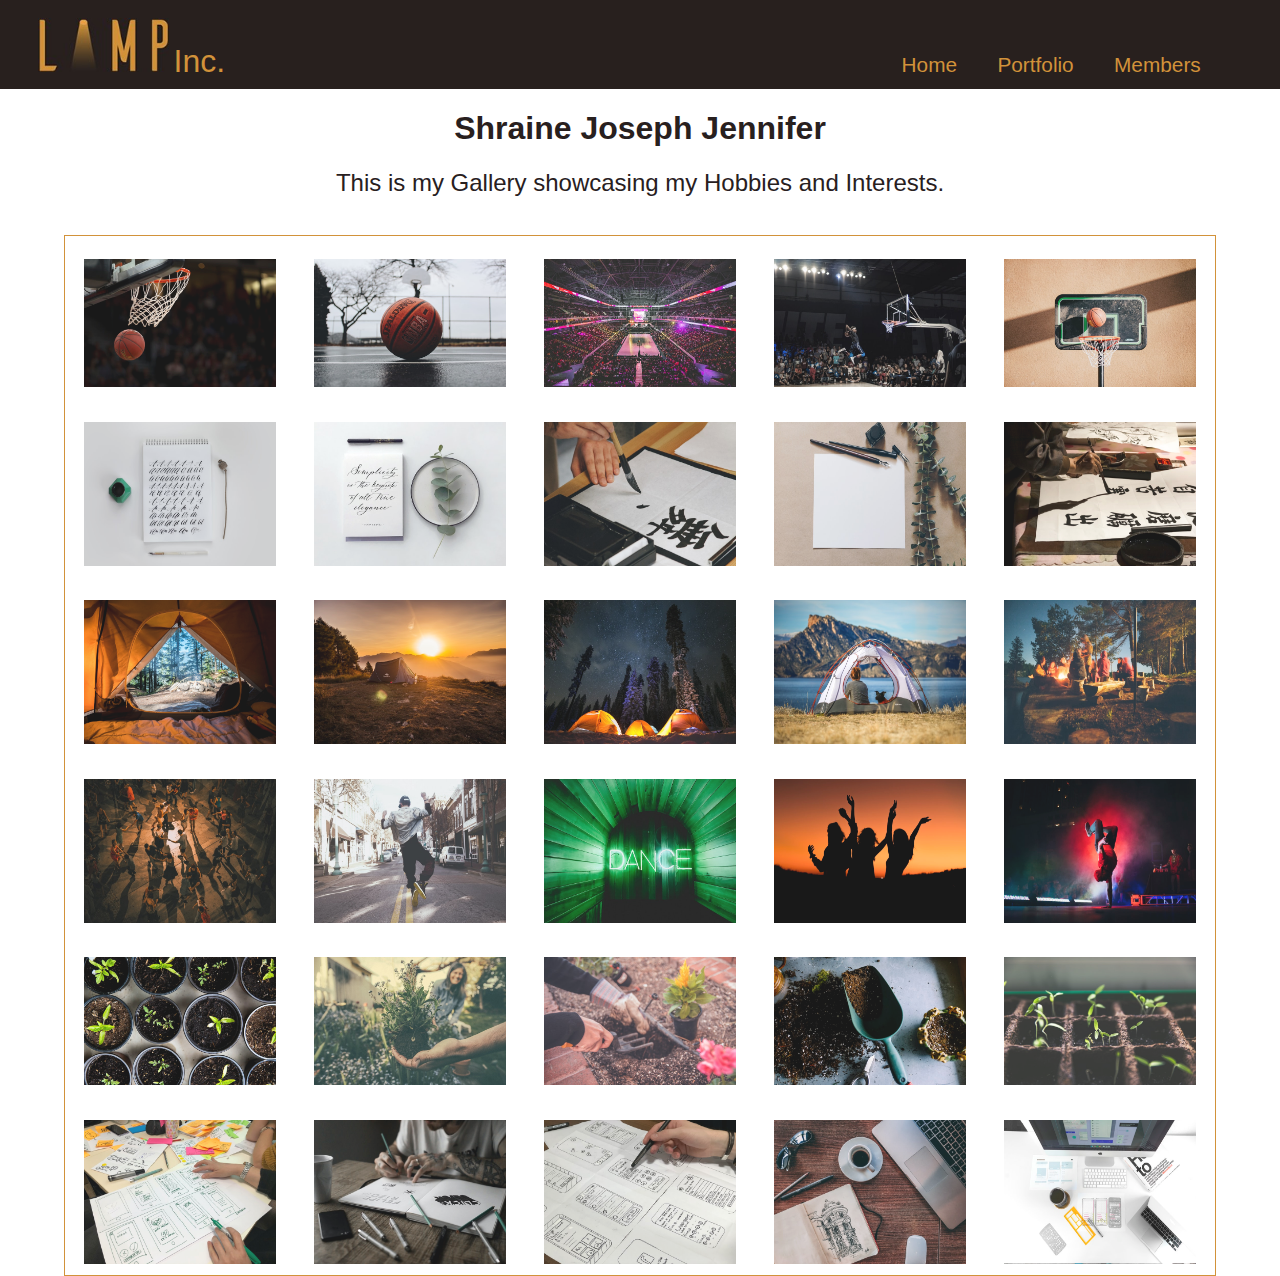
<file: jennygallery.html>
<html>
    <head>
        <title>Lamp Inc. Member's Gallery Page</title>
        <link rel="stylesheet" type="text/css" href="gallery_style.css">
        <script src="gallery_script.js"></script>
        <meta charset="UTF-8">
        <meta name="description" content="Lamp Inc.">
        <meta name="keywords" content="HTML,CSS,JavaScript">
        <meta name="author" content="Shraine Joseph Jennifer">
        <meta name="viewport" content="width=device-width, initial-scale=1.0">
    </head>

    <body>

        <!--Header Section-->
        <header class="header">

            <div class="logo-navbar">
                <!--Logo Comes here-->
                <br>
                <span class="logo-image-span">
                    <a href="index.html"><img class="logo-image" src="Images/Members/Logo2.jpg"></a>
                </span>
                <text><font size = "6" style="color: #d2923a;">Inc.</font></text>

                <span class = "nav-bar">      
                    <span class="navigation"><a href="index.html" class="navbar-home">Home</a></span>
                    <span class="navigation"><a href="jennyportfolio.html" class="navbar-services">Portfolio</a></span>
                    <span class="navigation"><a href="members.html" class="navbar-members">Members</a></span>
                </span>
            </div>
            
        </header>
        <h1 align="center" style="color:#28201e;">Shraine Joseph Jennifer</h1>
        <p class="para-intro">This is my Gallery showcasing my Hobbies and Interests.</p>
        
        <div class="hobby-images">

            <img src="Images/Jenny/Gallery/Basketball1.jpg" alt="Basketball" title="Basketball">
            <img src="Images/Jenny/Gallery/Basketball2.jpg" alt="Basketball" title="Basketball">
            <img src="Images/Jenny/Gallery/Basketball3.jpg" alt="Basketball" title="Basketball">
            <img src="Images/Jenny/Gallery/Basketball4.jpg" alt="Basketball" title="Basketball">
            <img src="Images/Jenny/Gallery/Basketball5.jpg" alt="Basketball" title="Basketball">

            <img src="Images/Jenny/Gallery/Calligraphy1.jpg" alt="Calligraphy" title="Calligraphy">
            <img src="Images/Jenny/Gallery/Calligraphy2.jpg" alt="Calligraphy" title="Calligraphy">
            <img src="Images/Jenny/Gallery/Calligraphy3.jpg" alt="Calligraphy" title="Calligraphy">
            <img src="Images/Jenny/Gallery/Calligraphy4.jpg" alt="Calligraphy" title="Calligraphy">
            <img src="Images/Jenny/Gallery/Calligraphy5.jpg" alt="Calligraphy" title="Calligraphy">

            <img src="Images/Jenny/Gallery/Camping1.jpg" alt="Camping" title="Camping">
            <img src="Images/Jenny/Gallery/Camping2.jpg" alt="Camping" title="Camping">
            <img src="Images/Jenny/Gallery/Camping3.jpg" alt="Camping" title="Camping">
            <img src="Images/Jenny/Gallery/Camping4.jpg" alt="Camping" title="Camping">
            <img src="Images/Jenny/Gallery/Camping5.jpg" alt="Camping" title="Camping">

            <img src="Images/Jenny/Gallery/Dancing1.jpg" alt="Dancing" title="Dancing">
            <img src="Images/Jenny/Gallery/Dancing2.jpg" alt="Dancing" title="Dancing">
            <img src="Images/Jenny/Gallery/Dancing3.jpg" alt="Dancing" title="Dancing">
            <img src="Images/Jenny/Gallery/Dancing4.jpg" alt="Dancing" title="Dancing">
            <img src="Images/Jenny/Gallery/Dancing5.jpg" alt="Dancing" title="Dancing">

            <img src="Images/Jenny/Gallery/Gardening1.jpg" alt="Gardening" title="Gardening">
            <img src="Images/Jenny/Gallery/Gardening2.jpg" alt="Gardening" title="Gardening">
            <img src="Images/Jenny/Gallery/Gardening3.jpg" alt="Gardening" title="Gardening">
            <img src="Images/Jenny/Gallery/Gardening4.jpg" alt="Gardening" title="Gardening">
            <img src="Images/Jenny/Gallery/Gardening5.jpg" alt="Gardening" title="Gardening">

            <img src="Images/Jenny/Gallery/Sketching1.jpg" alt="Sketching" title="Sketching">
            <img src="Images/Jenny/Gallery/Sketching2.jpg" alt="Sketching" title="Sketching">
            <img src="Images/Jenny/Gallery/Sketching3.jpg" alt="Sketching" title="Sketching">
            <img src="Images/Jenny/Gallery/Sketching4.jpg" alt="Sketching" title="Sketching">
            <img src="Images/Jenny/Gallery/Sketching5.jpg" alt="Sketching" title="Sketching">
            

        </div>

    </body>

</html>
</file>
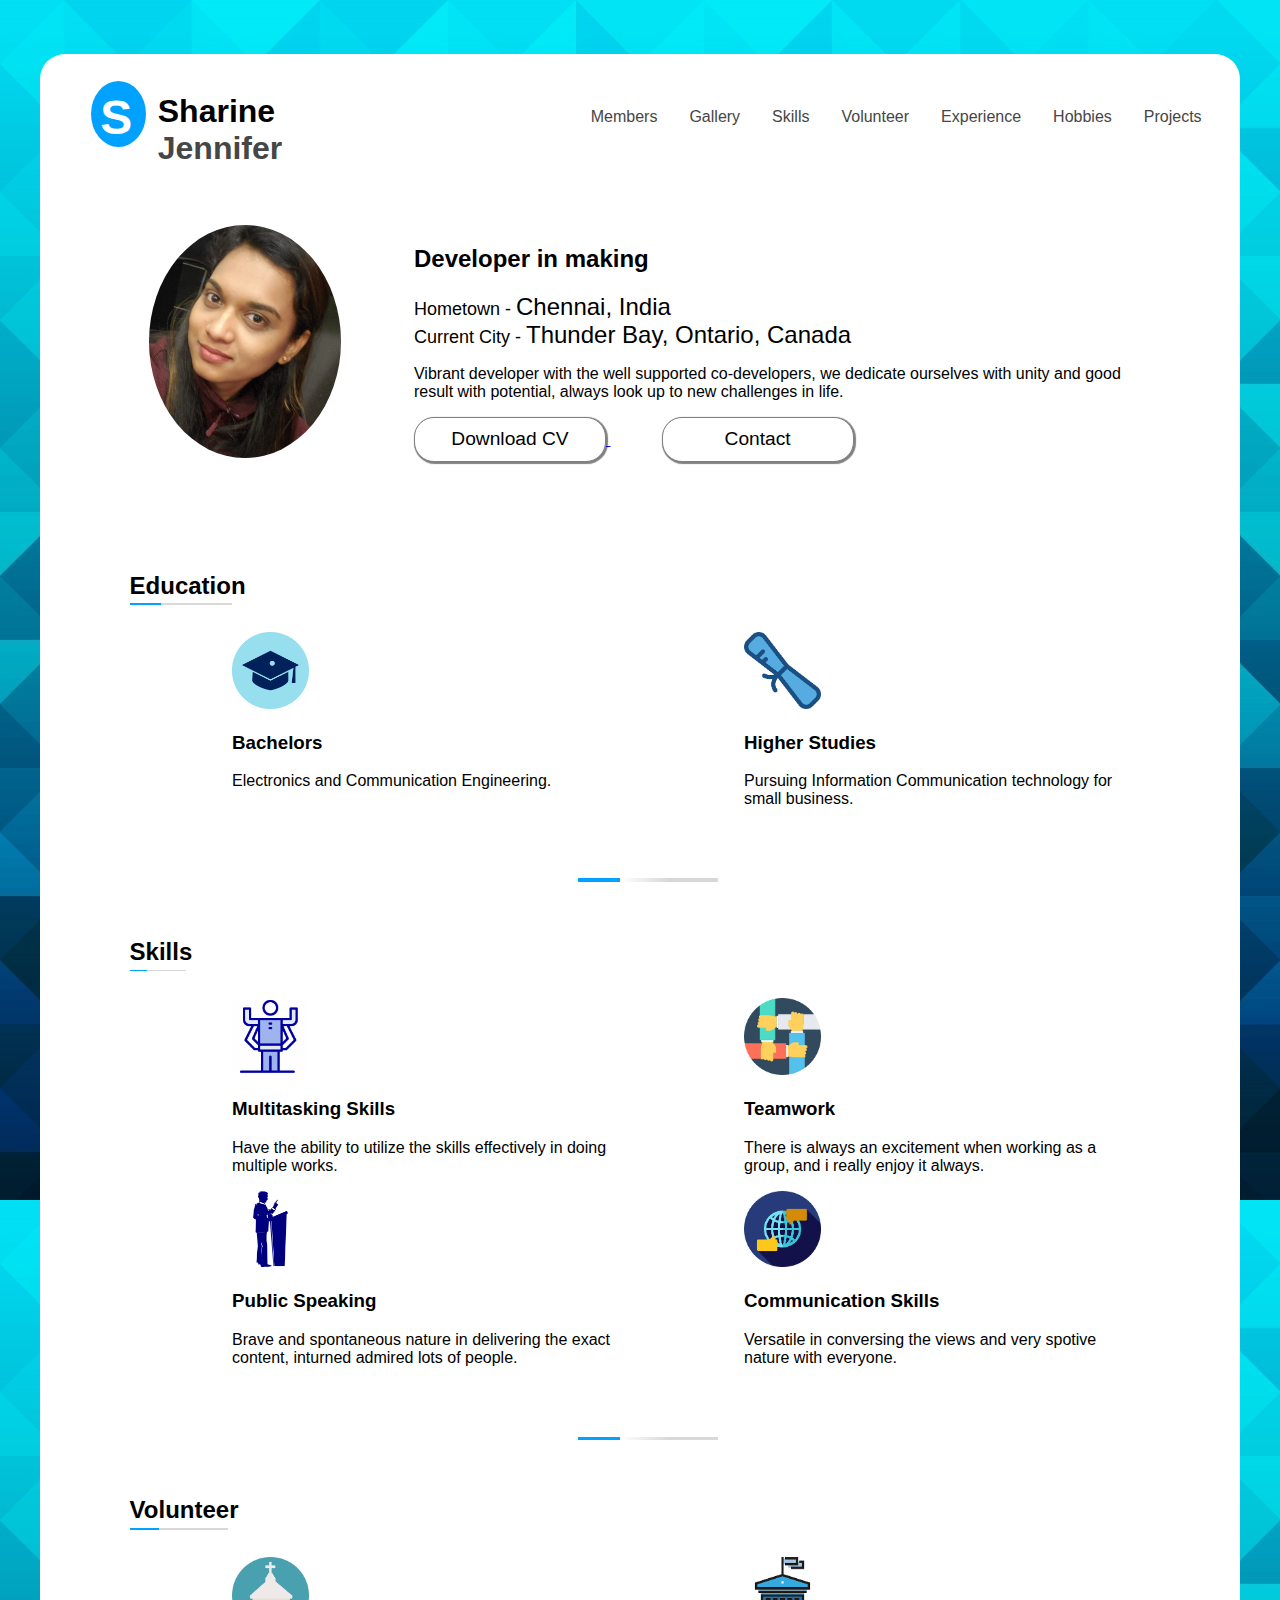
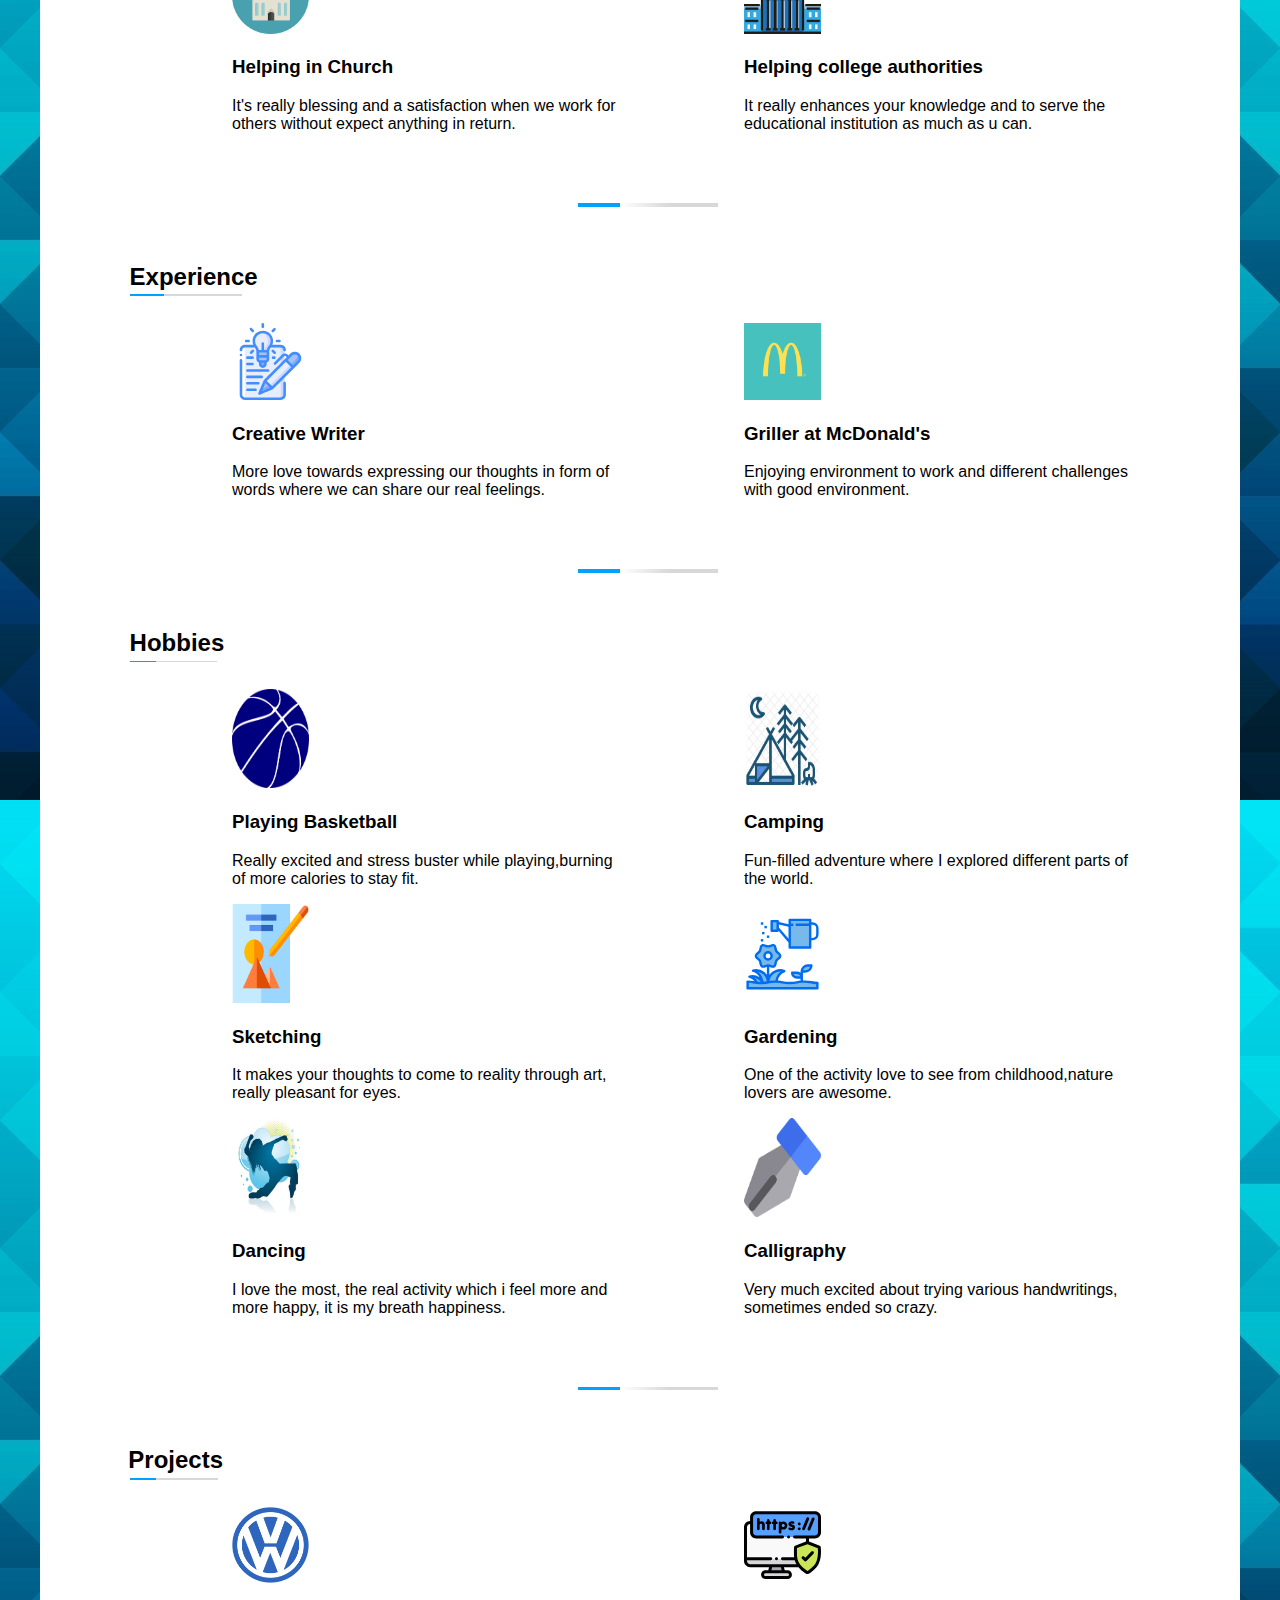
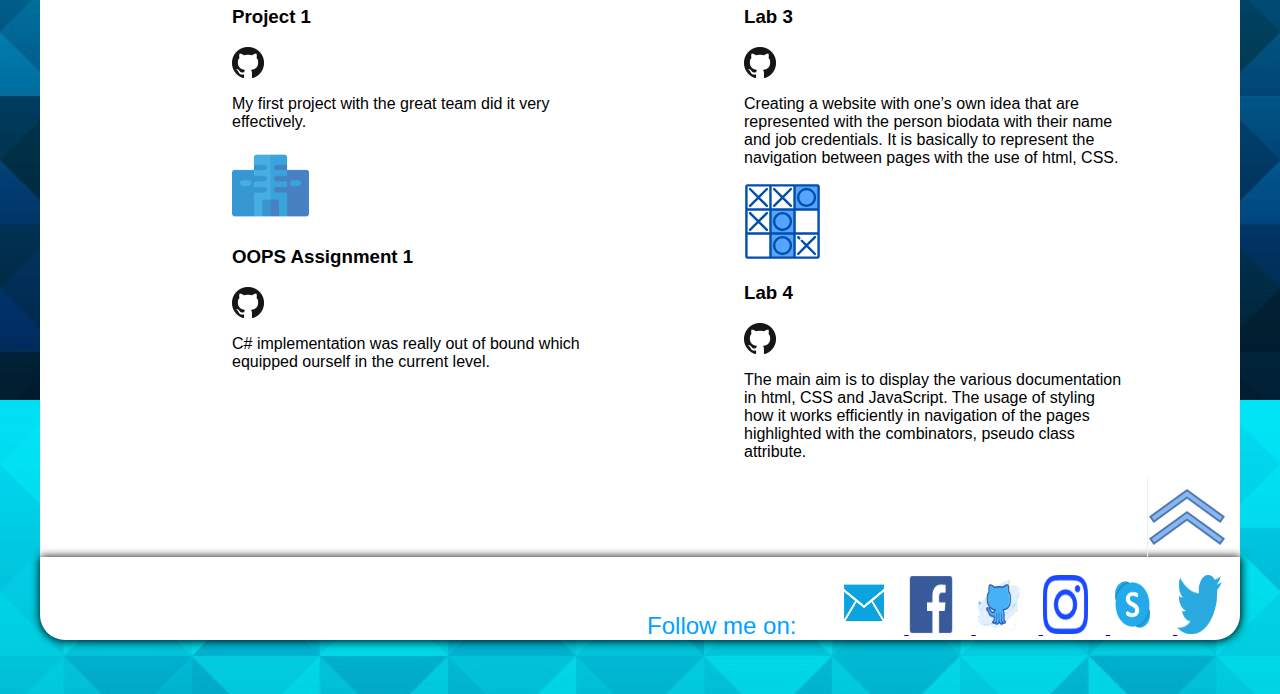
<file: jennyportfolio.html>
<html>
    <head>
        <title>Member Portfolio - Shraine Joseph Jennifer</title>
        <link rel="stylesheet" type="text/css" href="portfoliostyle.css">
        <meta charset="UTF-8">
        <meta name="description" content="Lamp Inc. Members Portfolio">
        <meta name="keywords" content="HTML,CSS,JavaScript">
        <meta name="author" content="Shraine Joseph Jennifer">
        <meta name="viewport" content="width=device-width, initial-scale=1.0">
        <script src="portfolioscript.js"></script>
    </head>

    <body background="Images/Jenny/Blue2.jpg">
        <!--Header Starts Here-->
        <header class='header'>
            <br>

            <div class="header-inside">
                <div class="circle"></div>            
                <h1 class="first-word"><b><font size="+4">S</font></b></h1>
                <h1 class="full-name">
                    <text class="fname">Sharine</text>
                    <text class="lname">Jennifer</text>
                </h1>
                <!--These codes are for names and options link-->
                <div class='options'>
                    <a href="members.html" class="options-items">Members</a>
                    <a href="jennygallery.html" class='options-items'>Gallery</a>
                    <a href="#skills-link" class='options-items'>Skills</a>
                    <a href="#volunteer-link" class='options-items'>Volunteer</a>
                    <a href="#experience-link" class='options-items'>Experience</a>
                    <a href="#hobbies-link" class='options-items'>Hobbies</a>
                    <a href="#projects-link" class='options-items'>Projects</a>
                </div>
            </div>
            <br>
        </header>


        <!--Section Starts Here-->
        <section class='section'>
            <br><br><br>

            <!--Image -->
            <div class="section-inside">
                <div class="image-container-left">
                    <img src="Images/Jenny/Shraine.jpg" alt="Display Image" title="Display Image" class="myimage">
                </div>
                <div class="my-data-right">
                    <h2>Developer in making</h2>
                    <span>
                        <font size = "+1">Hometown - </font>
                        <font size = "+2">Chennai, India</font></span>
                    <br>
                    <span>
                        <font size = "+1">Current City - </font>
                        <font size = "+2">Thunder Bay, Ontario, Canada</font></span>
                        <p>Vibrant developer with the well supported co-developers, we dedicate ourselves with unity and good result with potential, always look up to new challenges in life.</p>
                    <a href="Resume/Sharine joseph.pdf" download="Sharine Joseph Resume">
                        <button class='mycv'>Download CV</button>
                    </a>
                    <a href="#footer"><button class='mycontact'>Contact</button></a>
                </div>
            </div>

            <br><br><br><br><br>

            <!--Education-->

            <h2 id="education-link">Education</h2>
            <span class="education-underline"></span>

                <div class="education-background">

                    <div class="education-background1">
                        <img class="icon-degree" src="Images/Jenny/Degree Svg1.png">
                        &nbsp;&nbsp;
                        <h3>Bachelors</h3>
                        <p class="para-details-study">Electronics and Communication Engineering.</p>
                    </div>

                    <div class="education-background2">
                        <img class="icon-degree" src="Images/Jenny/Degree Svg2.png">
                        &nbsp;&nbsp;
                        <h3>Higher Studies</h3>
                        <p class="para-details-study">Pursuing Information Communication technology for small business.</p>
                    </div>

                </div>

            <br><br><br>
            <span class="separator1"></span>
            <br><br>

            <!--Skills-->
            <h2 id="skills-link">Skills</h2>
            <span class="skills-underline"></span>

            <div class="skills-background">

                <div class="skills-background1">

                    <img src="Images/Jenny/Mutitask.png" class="icon-skills">
                    &nbsp;&nbsp;
                    <h3>Multitasking Skills</h3>
                    <p class="para-details-skills">Have the ability  to utilize the skills effectively in doing multiple works.</p>

                    <img src="Images/Jenny/Public Speaking.png" class="icon-skills">
                    &nbsp;&nbsp;
                    <h3>Public Speaking</h3>
                    <p class="para-details-skills">Brave and spontaneous nature in delivering the exact content, inturned admired lots of people.</p>
                </div>

                <div class="skills-background2">

                    <img src="Images/Jenny/Teamwork.png" class="icon-skills">
                    &nbsp;&nbsp;
                    <h3>Teamwork</h3>
                    <p class="para-details-skills">There is always an excitement when working as a group, and i really enjoy it always.</p>

                    <img src="Images/Jenny/Communication.png" class="icon-skills">
                    &nbsp;&nbsp;
                    <h3>Communication Skills</h3>
                    <p class="para-details-skills">Versatile in conversing the views and very spotive nature with everyone.</p>
                </div>

            </div>

            <br><br><br>
            <span class="separator1"></span>
            <br><br>

            <!--Volunteer-->
            <h2 id="volunteer-link">Volunteer</h2>
            <span class="volunteer-underline"></span>

            <div class="volunteer-background">

                <div class="volunteer-background1">
                    
                    <img src="Images/Jenny/Church.png" class="icon-volunteer">
                    &nbsp;&nbsp;
                    <h3>Helping in Church</h3>
                    <p class="para-details-volunteer">It's really blessing and a satisfaction when we work for others without expect anything in return.</p>
                    
                </div>

                <div class="volunteer-background2">

                    <img src="Images/Jenny/College.png" class="icon-volunteer">
                    &nbsp;&nbsp;
                    <h3>Helping college authorities</h3>
                    <p class="para-details-volunteer">It really enhances your knowledge and to serve the educational institution as much as u can.</p>
                    
                </div>

            </div>

            <br><br><br>
            <span class="separator1"></span>
            <br><br>

            <h2 id="experience-link">Experience</h2>
            <span class="experience-underline"></span>

            <div class="experience-background">

                <div class="experience-background1">
                    
                    <img src="Images/Jenny/Creative Writer.svg" class="icon-experience">
                    &nbsp;&nbsp;
                    <h3>Creative Writer</h3>
                    <p class="para-details-experience">More love towards expressing our thoughts in form of words where we can share our real feelings.</p>
                    
                </div>

                <div class="experience-background2">

                    <img src="Images/Jenny/Mcd.png" class="icon-experience">
                    &nbsp;&nbsp;
                    <h3>Griller at McDonald's</h3>
                    <p class="para-details-experience">Enjoying environment to work and different challenges with good environment.</p>
                    
                </div>

            </div>

            <br><br><br>
            <span class="separator1"></span>
            <br><br>

            <h2 id="hobbies-link">Hobbies</h2>
            <span class="hobbies-underline"></span>

            <div class="hobbies-background">

                <div class="hobbies-background1">
                    
                    <img src="Images/Jenny/Basketball.png" class="icon-hobbies">
                    &nbsp;&nbsp;
                    <h3>Playing Basketball</h3>
                    <p class="para-details-hobbies">Really excited and stress buster while playing,burning of more calories to stay fit.</p>

                    <img src="Images/Jenny/Sketch.png" class="icon-hobbies">
                    &nbsp;&nbsp;
                    <h3>Sketching</h3>
                    <p class="para-details-hobbies">It makes your thoughts to come to reality through art, really pleasant for eyes.</p>

                    <img src="Images/Jenny/Dance.jpg" class="icon-hobbies">
                    &nbsp;&nbsp;
                    <h3>Dancing</h3>
                    <p class="para-details-hobbies">I love the most, the real activity which i feel more and more happy, it is my breath happiness.</p>
                    
                </div>

                <div class="hobbies-background2">

                    <img src="Images/Jenny/Camping.png" class="icon-hobbies">
                    &nbsp;&nbsp;
                    <h3>Camping</h3>
                    <p class="para-details-hobbies">Fun-filled adventure where I explored different parts of the world.</p>                    

                    <img src="Images/Jenny/Gardening.svg" class="icon-hobbies">
                    &nbsp;&nbsp;
                    <h3>Gardening</h3>
                    <p class="para-details-hobbies">One of the activity love to see from childhood,nature lovers are awesome.</p>

                    <img src="Images/Jenny/Calligraphy.png" class="icon-hobbies">
                    &nbsp;&nbsp;
                    <h3>Calligraphy</h3>
                    <p class="para-details-hobbies">Very much excited about trying various handwritings, sometimes ended so crazy.</p>
                    
                </div>

            </div>

            <br><br><br>
            <span class="separator1"></span>
            <br><br>

            <h2 id="projects-link">Projects</h2>
            <span class="projects-underline"></span>

            <div class="projects-background">

                <div class="projects-background1">
                    
                    <img src="Images/Jenny/Project 1 pic volkswagen.png" class="icon-projects">
                    &nbsp;&nbsp;
                    <h3>Project 1</h3>
                    <a href="https://github.com/arsh1401/Volkswagen-survey"><img src="Images/Jenny/GitHub.png"></a>
                    <p class="para-details-projects">My first project with the great team did it very effectively.</p>
                    

                    <img src="Images/Jenny/Hotel Assignment.png" class="icon-projects">
                    &nbsp;&nbsp;
                    <h3>OOPS Assignment 1</h3>
                    <a href="https://github.com/Sharinejoseph/Lab-4-css-class"><img src="Images/Jenny/GitHub.png"></a>
                    <p class="para-details-projects">C# implementation was really out of bound which equipped ourself in the current level.</p>
                    
                </div>

                <div class="projects-background2">

                    <img src="Images/Jenny/Lab 3.svg" class="icon-projects">
                    &nbsp;&nbsp;
                    <h3>Lab 3</h3>
                    <a href="https://github.com/kamaldeepsingh1997/Lab-03"><img src="Images/Jenny/GitHub.png"></a>
                    <p class="para-details-projects">Creating a website with one’s own idea that are represented with the person biodata with their name and job credentials.
                        It is basically to represent the navigation between pages with the use of html, CSS.          
                        </p>                    

                    <img src="Images/Jenny/Lab 4 pic.svg" class="icon-projects">
                    &nbsp;&nbsp;
                    <h3>Lab 4</h3>
                    <a href="https://github.com/Sharinejoseph/Lab-4-css-class"><img src="Images/Jenny/GitHub.png"></a>
                    <p class="para-details-projects">The main aim is to display the various documentation in html, CSS and JavaScript. The usage of styling how it works efficiently in navigation of the pages highlighted with the combinators, pseudo class attribute.                         </p>
                    
                </div>

            </div>


            <button onclick="topFunction()" id="myBtn" title="Go to top">
                <img src="Images/Jenny/Up pic.png">
            </button>
            <br><br><br>

        </section>

        <!--Footer Starts Here-->
        <footer id='footer'>

            <br>

            <text style="color: #01a2ff; margin-right: 3vw; font-size: x-large;">Follow me on: </text>
            <a href="www.gmail.com">
                <img src="Images/Jenny/Email logo.png" class="footer-logo" alt="Email" title="Email">     </a>
            <a href="www.facebook.com">
                <img src="Images/Jenny/Facebook logo.png" class="footer-logo" alt="Facebook" title="Facebook">   </a>
            <a href="www.github.com">
                <img src="Images/Jenny/Github logo.png" class="footer-logo" alt="GitHub" title="GitHub">     </a>
            <a href="www.instagram.com">
                <img src="Images/Jenny/Instagram logo.png" class="footer-logo" alt="Instagram" title="Instagram">    </a>
            <a href="www.skype.com">
                <img src="Images/Jenny/Skype logo.png" class="footer-logo" alt="Skype" title="Skype">    </a>
            <a href="www.twitter.com">
                <img src="Images/Jenny/Twitter logo.png" class="footer-logo" alt="Twitter" title="Twitter">  </a>

            <br>
        </footer>

    </body>
</html>
</file>
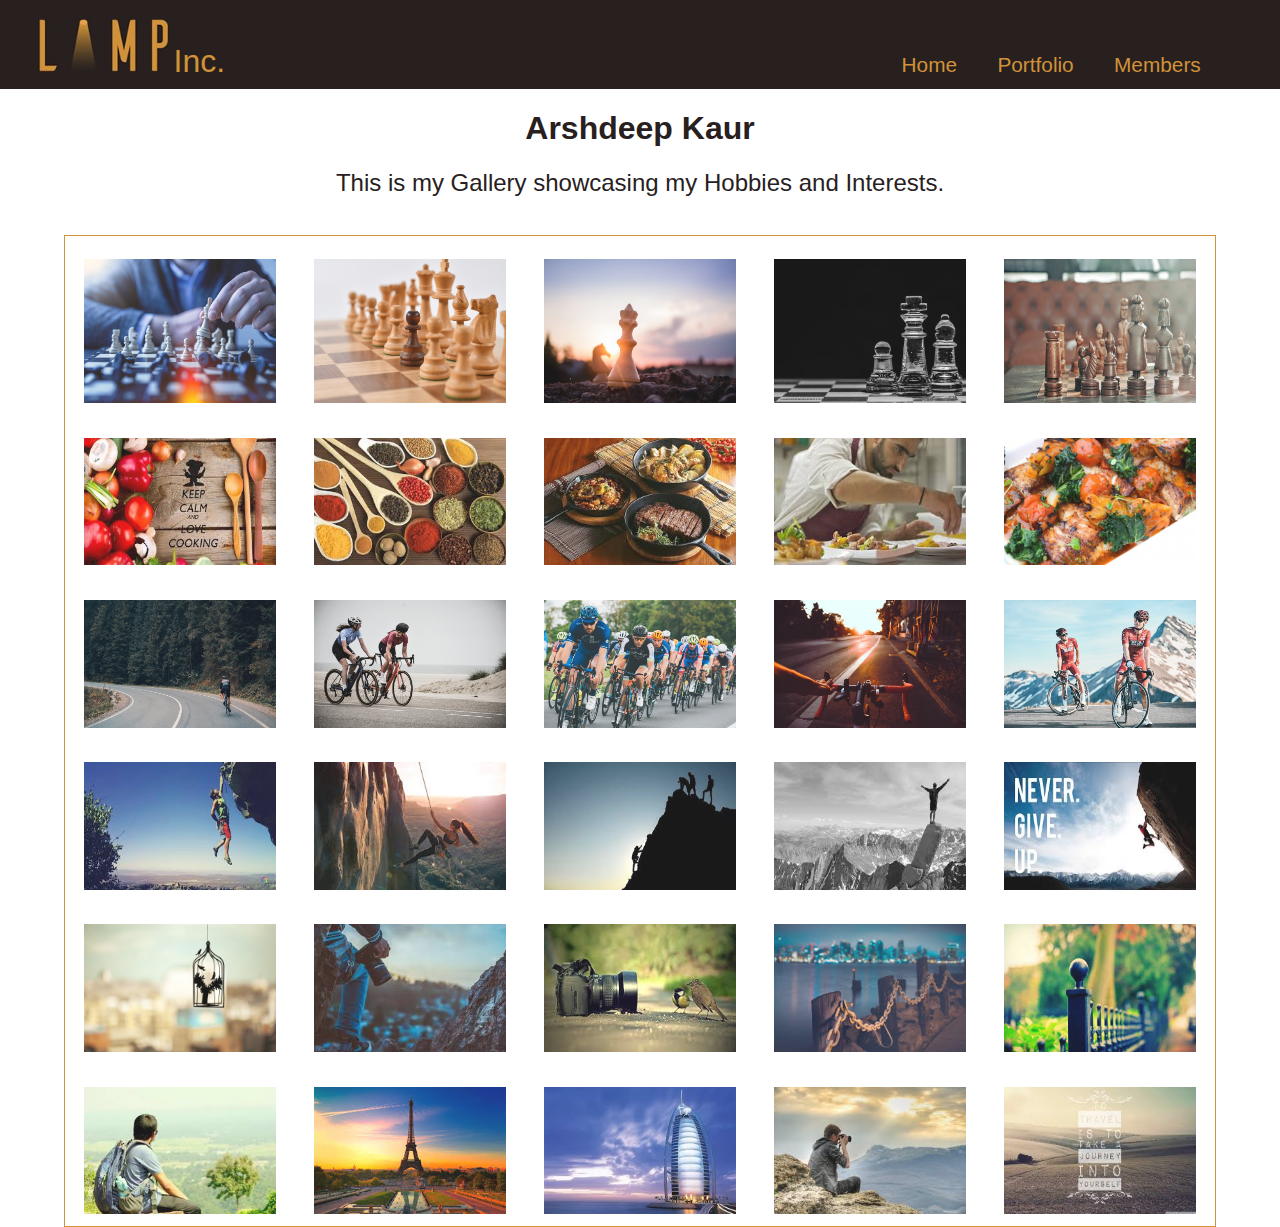
<file: kaurgallery.html>
<html>
    <head>
        <title>Lamp Inc. Member's Gallery Page</title>
        <link rel="stylesheet" type="text/css" href="gallery_style.css">
        <script src="gallery_script.js"></script>
        <meta charset="UTF-8">
        <meta name="description" content="Lamp Inc.">
        <meta name="keywords" content="HTML,CSS,JavaScript">
        <meta name="author" content="Arshdeep Kaur">
        <meta name="viewport" content="width=device-width, initial-scale=1.0">
    </head>

    <body>

        <!--Header Section-->
        <header class="header">

            <div class="logo-navbar">
                <!--Logo Comes here-->
                <br>
                <span class="logo-image-span">
                    <a href="index.html"><img class="logo-image" src="Images/Members/Logo2.jpg"></a>
                </span>
                <text><font size = "6" style="color: #d2923a;">Inc.</font></text>

                <span class = "nav-bar">      
                    <span class="navigation"><a href="index.html" class="navbar-home">Home</a></span>
                    <span class="navigation"><a href="kaurportfolio.html" class="navbar-services">Portfolio</a></span>
                    <span class="navigation"><a href="members.html" class="navbar-members">Members</a></span>
                </span>
            </div>
            
        </header>
        <h1 align="center" style="color:#28201e;">Arshdeep Kaur</h1>
        <p class="para-intro">This is my Gallery showcasing my Hobbies and Interests</b>.</p>
        
        <div class="hobby-images">

            <img src="Images/Kaur/Gallery/Chess1.jpg" alt="chess" title="Chess" onclick="showbutton()">
            <img src="Images/Kaur/Gallery/Chess2.jpg" alt="chess" title="Chess" onclick="showbutton()">
            <img src="Images/Kaur/Gallery/Chess3.jpg" alt="chess" title="Chess" onclick="showbutton()">
            <img src="Images/Kaur/Gallery/Chess4.jpg" alt="chess" title="Chess" onclick="showbutton()">
            <img src="Images/Kaur/Gallery/Chess5.jpg" alt="chess" title="Chess" onclick="showbutton()">

            <img src="Images/Kaur/Gallery/cooking1.jpg" alt="Cooking" title="Cooking" onclick="showbutton()">
            <img src="Images/Kaur/Gallery/cooking2.jpg" alt="Cooking" title="Cooking" onclick="showbutton()">
            <img src="Images/Kaur/Gallery/cooking3.jpg" alt="Cooking" title="Cooking" onclick="showbutton()">
            <img src="Images/Kaur/Gallery/cooking4.jpg" alt="Cooking" title="Cooking" onclick="showbutton()">
            <img src="Images/Kaur/Gallery/cooking5.jpg" alt="Cooking" title="Cooking" onclick="showbutton()">

            <img src="Images/Kaur/Gallery/Cycling1.jpg" alt="Cycling" title="Cycling" onclick="showbutton()">
            <img src="Images/Kaur/Gallery/Cycling2.jpg" alt="Cycling" title="Cycling" onclick="showbutton()">
            <img src="Images/Kaur/Gallery/Cycling3.jpg" alt="Cycling" title="Cycling" onclick="showbutton()">
            <img src="Images/Kaur/Gallery/Cycling4.jpg" alt="Cycling" title="Cycling" onclick="showbutton()">
            <img src="Images/Kaur/Gallery/Cycling5.jpg" alt="Cycling" title="Cycling" onclick="showbutton()">

            <img src="Images/Kaur/Gallery/mountain climbing1.jpg" alt="Mountain Climbing" title="Mountain Climbing" onclick="showbutton()">
            <img src="Images/Kaur/Gallery/mountain climbing2.jpg" alt="Mountain Climbing" title="Mountain Climbing" onclick="showbutton()">
            <img src="Images/Kaur/Gallery/mountain climbing3.jpg" alt="Mountain Climbing" title="Mountain Climbing" onclick="showbutton()">
            <img src="Images/Kaur/Gallery/mountain climbing4.jpg" alt="Mountain Climbing" title="Mountain Climbing" onclick="showbutton()">
            <img src="Images/Kaur/Gallery/mountain climbing5.jpg" alt="Mountain Climbing" title="Mountain Climbing" onclick="showbutton()">

            <img src="Images/Kaur/Gallery/photography1.jpg" alt="Photography" title="Photography" onclick="showbutton()">
            <img src="Images/Kaur/Gallery/photography2.jpg" alt="Photography" title="Photography" onclick="showbutton()">
            <img src="Images/Kaur/Gallery/photography3.jpg" alt="Photography" title="Photography" onclick="showbutton()">
            <img src="Images/Kaur/Gallery/photography4.jpg" alt="Photography" title="Photography" onclick="showbutton()">
            <img src="Images/Kaur/Gallery/photography5.jpg" alt="Photography" title="Photography" onclick="showbutton()">

            <img src="Images/Kaur/Gallery/travelling1.jpg" alt="Travelling" title="Travelling">
            <img src="Images/Kaur/Gallery/travelling2.jpg" alt="Travelling" title="Travelling">
            <img src="Images/Kaur/Gallery/travelling3.jpg" alt="Travelling" title="Travelling">
            <img src="Images/Kaur/Gallery/travelling4.jpg" alt="Travelling" title="Travelling">
            <img src="Images/Kaur/Gallery/travelling5.jpg" alt="Travelling" title="Travelling">
            

        </div>

    </body>

</html>
</file>
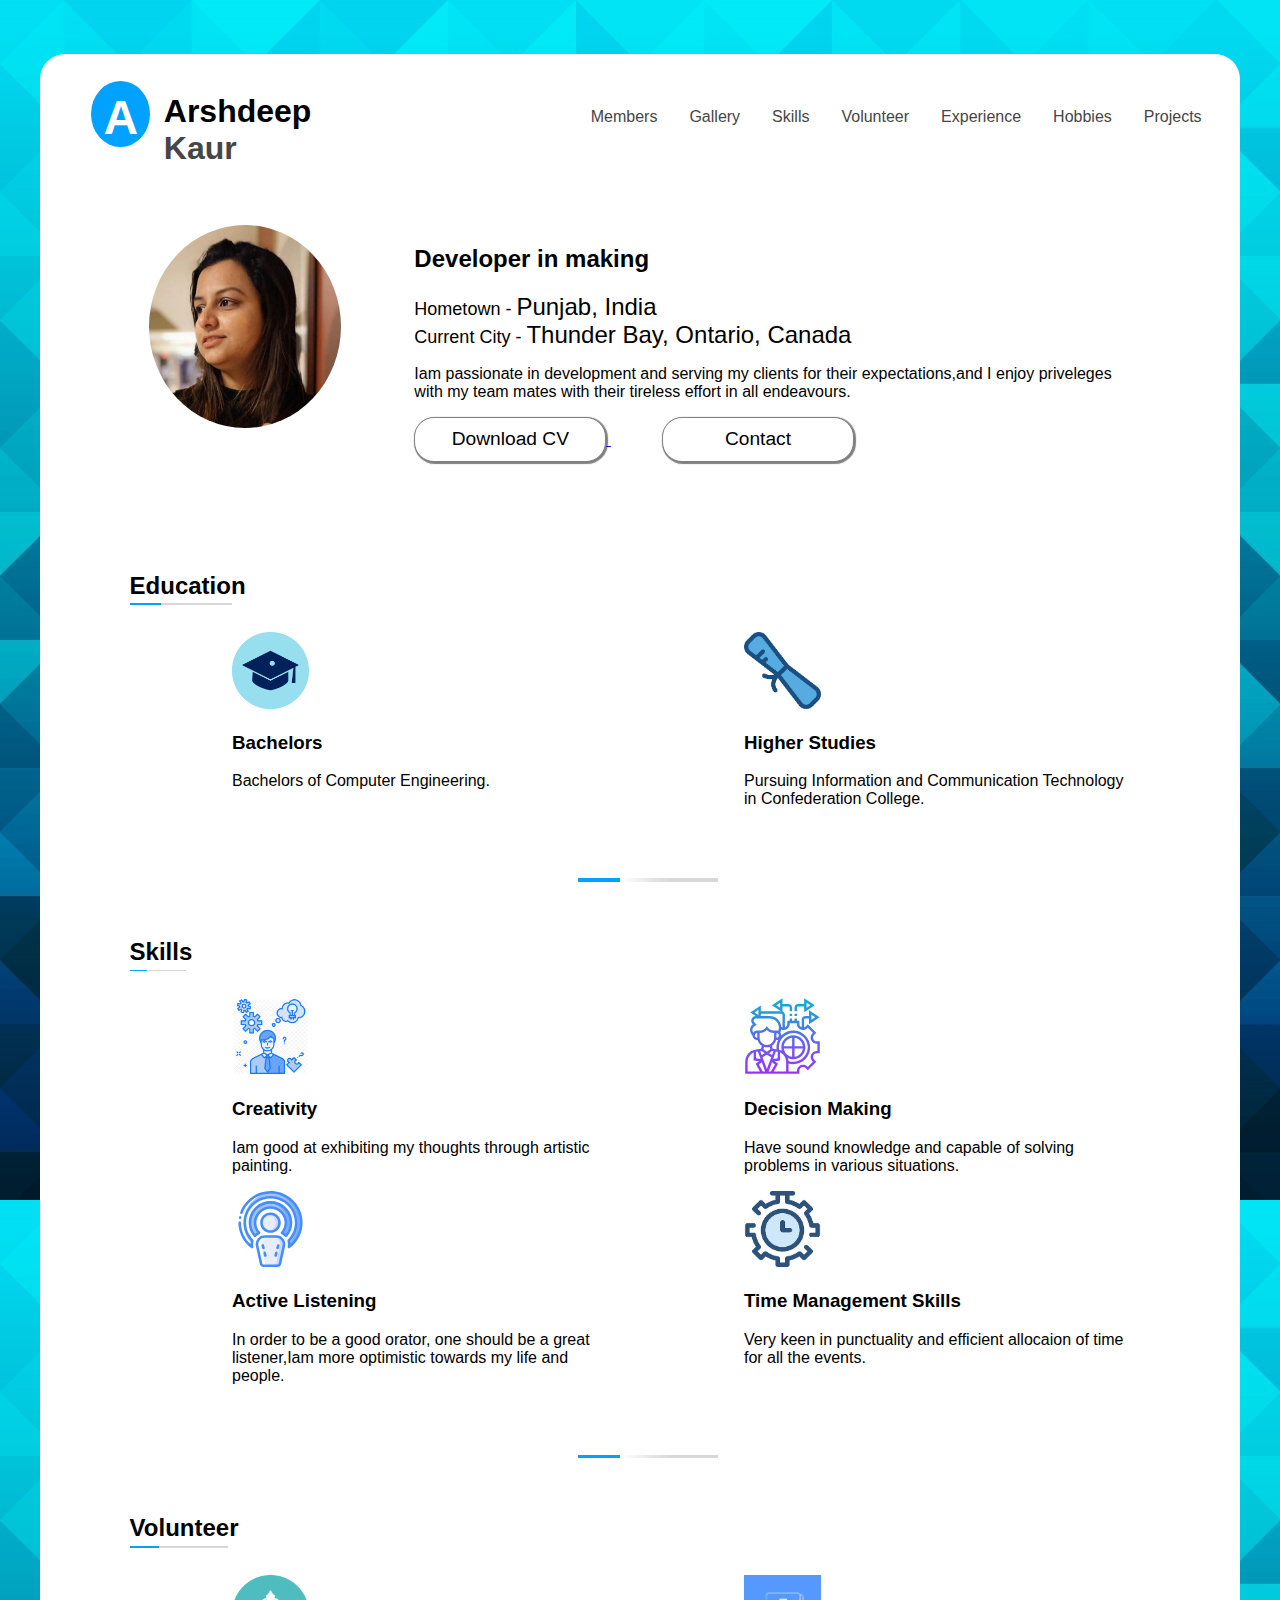
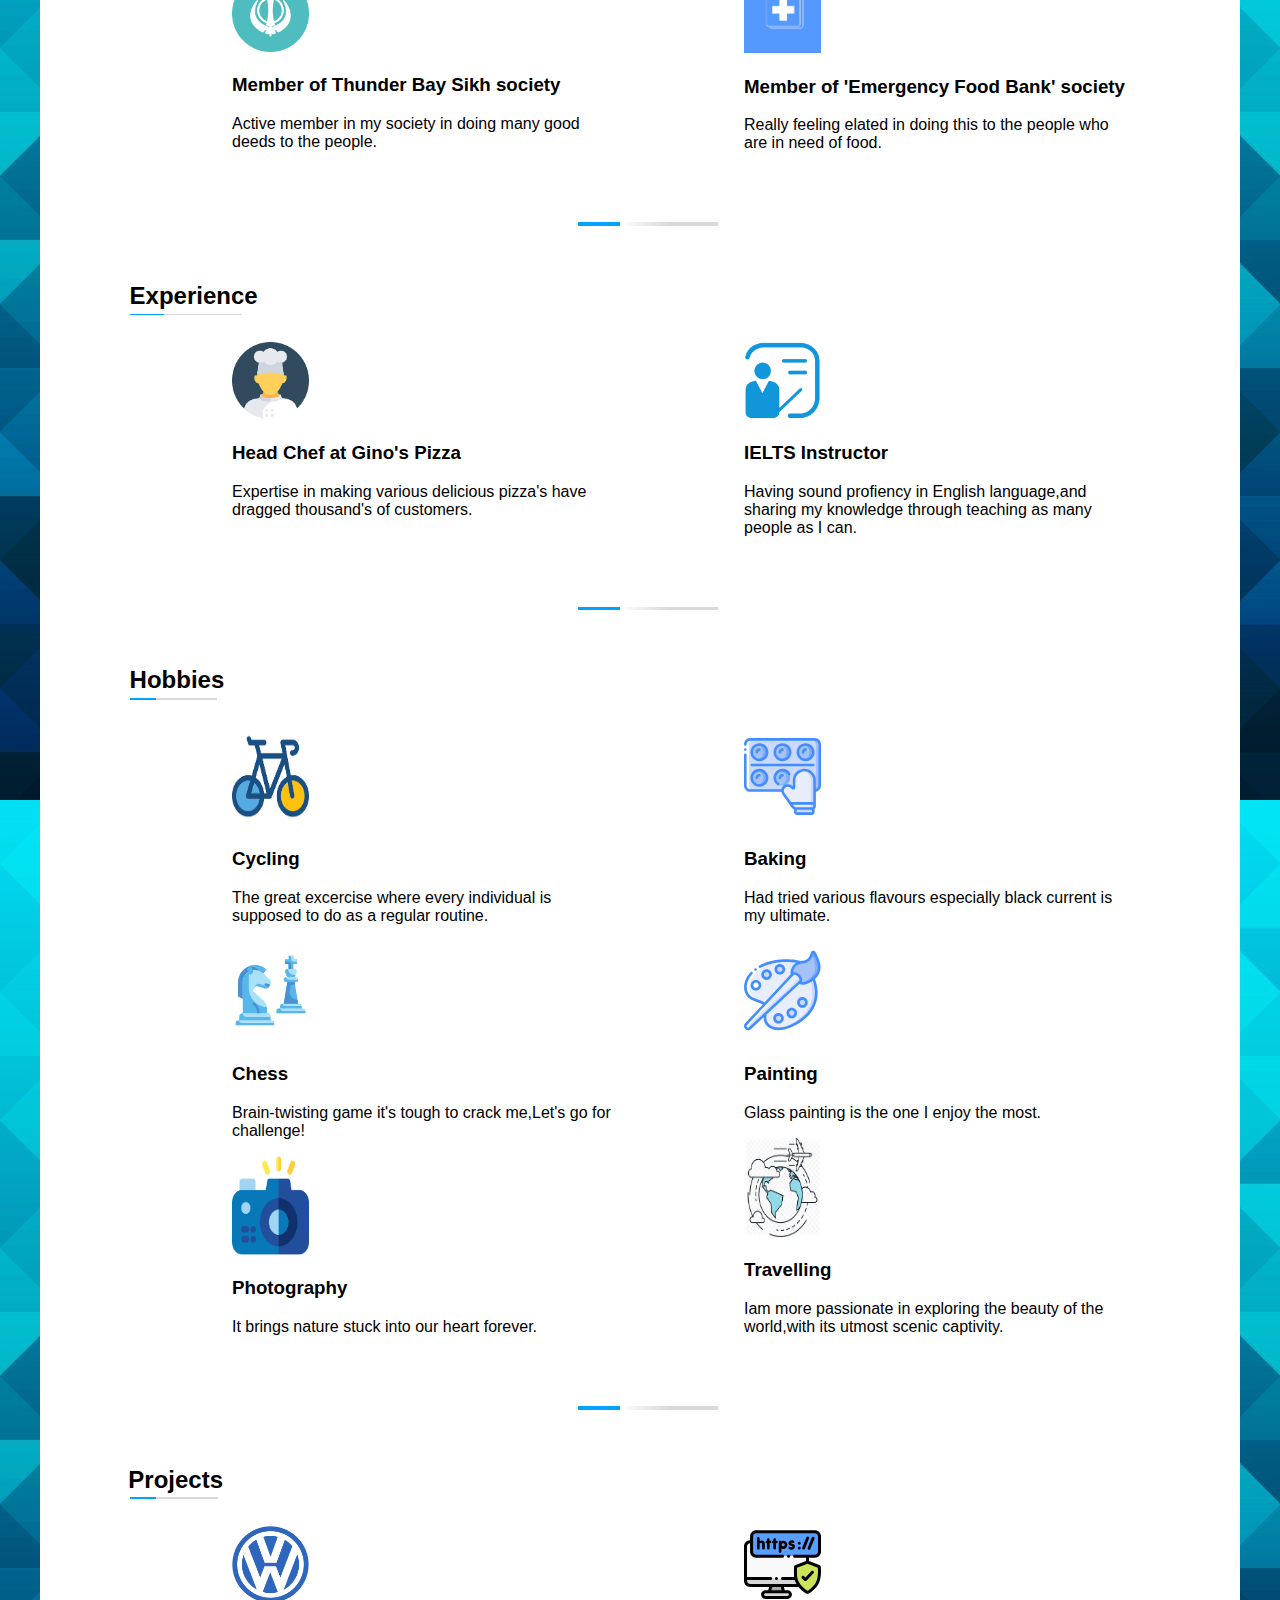
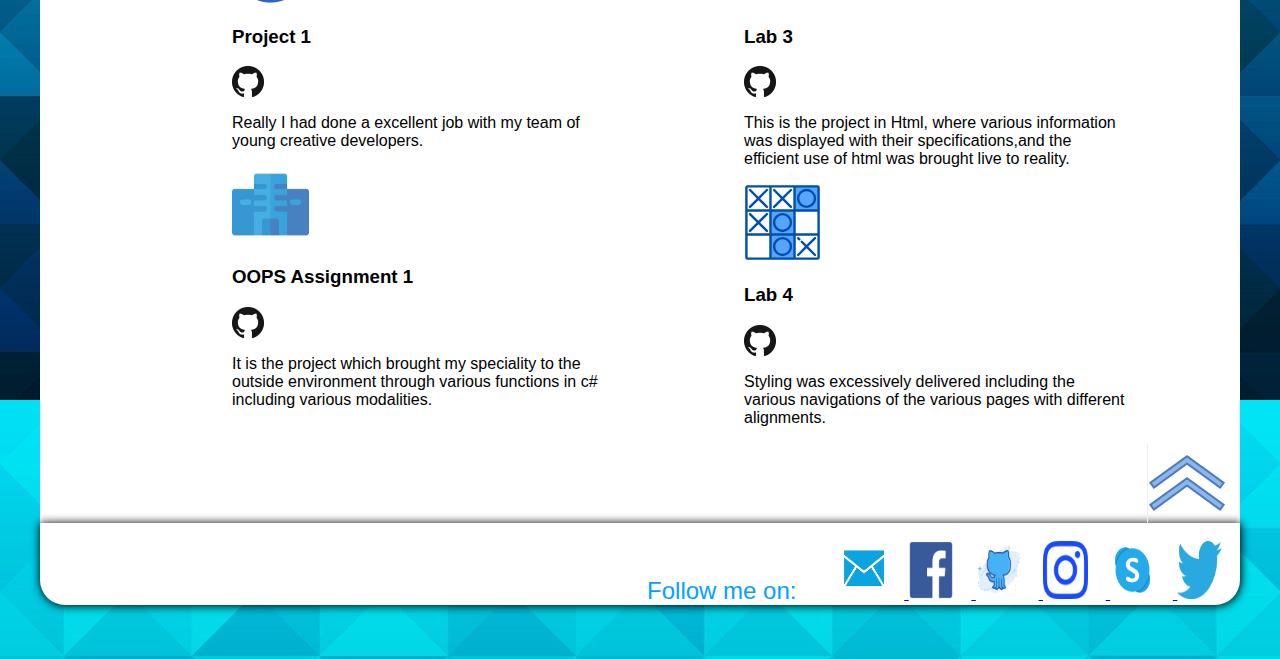
<file: kaurportfolio.html>
<html>
    <head>
        <title>Member Portfolio - Arshdeep Kaur</title>
        <link rel="stylesheet" type="text/css" href="portfoliostyle.css">
        <meta charset="UTF-8">
        <meta name="description" content="Lamp Inc. Members Portfolio">
        <meta name="keywords" content="HTML,CSS,JavaScript">
        <meta name="author" content="Arshdeep Kaur">
        <meta name="viewport" content="width=device-width, initial-scale=1.0">
        <script src="portfolioscript.js"></script>
    </head>

    <body background="Images/Kaur/Blue2.jpg">
        <!--Header Starts Here-->
        <header class='header'>
            <br>

            <div class="header-inside">
                <div class="circle"></div>            
                <h1 class="first-word"><b><font size="+4">A</font></b></h1>
                <h1 class="full-name">
                    <text class="fname">Arshdeep</text>
                    <text class="lname">Kaur</text>
                </h1>
                <!--These codes are for names and options link-->
                <div class='options'>
                    <a href="members.html" class="options-items">Members</a>
                    <a href="kaurgallery.html" class='options-items'>Gallery</a>
                    <a href="#skills-link" class='options-items'>Skills</a>
                    <a href="#volunteer-link" class='options-items'>Volunteer</a>
                    <a href="#experience-link" class='options-items'>Experience</a>
                    <a href="#hobbies-link" class='options-items'>Hobbies</a>
                    <a href="#projects-link" class='options-items'>Projects</a>
                </div>
            </div>
            <br>
        </header>


        <!--Section Starts Here-->
        <section class='section'>
            <br><br><br>

            <!--Image -->
            <div class="section-inside">
                <div class="image-container-left">
                    <img src="Images/Kaur/Arshdeep.jpg" alt="Display Image" title="Display Image" class="myimage">
                </div>
                <div class="my-data-right">
                    <h2>Developer in making</h2>
                    <span>
                        <font size = "+1">Hometown - </font>
                        <font size = "+2">Punjab, India</font></span>
                    <br>
                    <span>
                        <font size = "+1">Current City - </font>
                        <font size = "+2">Thunder Bay, Ontario, Canada</font></span>
                    <p>Iam passionate in development and serving my clients for their expectations,and I enjoy priveleges with my team mates with their tireless effort in all endeavours. </p>
                    <a href="Resume/Arshdeep Kaur.pdf" download="Arshdeep Kaur Resume">
                        <button class='mycv'>Download CV</button>
                    </a>
                    <a href="#footer"><button class='mycontact'>Contact</button></a>
                </div>
            </div>

            <br><br><br><br><br>

            <!--Education-->

            <h2 id="education-link">Education</h2>
            <span class="education-underline"></span>

                <div class="education-background">

                    <div class="education-background1">
                        <img class="icon-degree" src="Images/Kaur/Degree Svg1.png">
                        &nbsp;&nbsp;
                        <h3>Bachelors</h3>
                        <p class="para-details-study">Bachelors of Computer Engineering.</p>
                    </div>

                    <div class="education-background2">
                        <img class="icon-degree" src="Images/Kaur/Degree Svg2.png">
                        &nbsp;&nbsp;
                        <h3>Higher Studies</h3>
                        <p class="para-details-study">Pursuing Information and Communication Technology in Confederation College.</p>
                    </div>

                </div>

            <br><br><br>
            <span class="separator1"></span>
            <br><br>

            <!--Skills-->
            <h2 id="skills-link">Skills</h2>
            <span class="skills-underline"></span>

            <div class="skills-background">

                <div class="skills-background1">

                    <img src="Images/Kaur/Creativity Icon.png" class="icon-skills">
                    &nbsp;&nbsp;
                    <h3>Creativity</h3>
                    <p class="para-details-skills">Iam good at exhibiting my thoughts through artistic painting.</p>

                    <img src="Images/Kaur/Active Listening.svg" class="icon-skills">
                    &nbsp;&nbsp;
                    <h3>Active Listening</h3>
                    <p class="para-details-skills">In order to be a good orator, one should be a great listener,Iam more optimistic towards my life and people.</p>
                </div>

                <div class="skills-background2">

                    <img src="Images/Kaur/Decision Making.svg" class="icon-skills">
                    &nbsp;&nbsp;
                    <h3>Decision Making</h3>
                    <p class="para-details-skills">Have sound knowledge and capable of solving problems in various situations.</p>

                    <img src="Images/Kaur/Time Management.png" class="icon-skills">
                    &nbsp;&nbsp;
                    <h3>Time Management Skills</h3>
                    <p class="para-details-skills">Very keen in punctuality and efficient allocaion of time for all the events.</p>
                </div>

            </div>

            <br><br><br>
            <span class="separator1"></span>
            <br><br>

            <!--Volunteer-->
            <h2 id="volunteer-link">Volunteer</h2>
            <span class="volunteer-underline"></span>

            <div class="volunteer-background">

                <div class="volunteer-background1">
                    
                    <img src="Images/Kaur/Khanda.png" class="icon-volunteer">
                    &nbsp;&nbsp;
                    <h3>Member of Thunder Bay Sikh society</h3>
                    <p class="para-details-volunteer">Active member in my society in doing many good deeds to the people.</p>
                    
                </div>

                <div class="volunteer-background2">

                    <img src="Images/Kaur/Emergency.png" class="icon-volunteer">
                    &nbsp;&nbsp;
                    <h3>Member of 'Emergency Food Bank' society</h3>
                    <p class="para-details-volunteer">Really feeling elated in doing this to the people who are in need of food.</p>
                    
                </div>

            </div>

            <br><br><br>
            <span class="separator1"></span>
            <br><br>

            <h2 id="experience-link">Experience</h2>
            <span class="experience-underline"></span>

            <div class="experience-background">

                <div class="experience-background1">
                    
                    <img src="Images/Kaur/Chef.png" class="icon-experience">
                    &nbsp;&nbsp;
                    <h3>Head Chef at Gino's Pizza</h3>
                    <p class="para-details-experience">Expertise in making various delicious pizza's have dragged thousand's of customers.</p>
                    
                </div>

                <div class="experience-background2">

                    <img src="Images/Kaur/Teacher.png" class="icon-experience">
                    &nbsp;&nbsp;
                    <h3>IELTS Instructor</h3>
                    <p class="para-details-experience">Having sound profiency in English language,and sharing my knowledge through teaching as many people as I can.</p>
                    
                </div>

            </div>

            <br><br><br>
            <span class="separator1"></span>
            <br><br>

            <h2 id="hobbies-link">Hobbies</h2>
            <span class="hobbies-underline"></span>

            <div class="hobbies-background">

                <div class="hobbies-background1">
                    
                    <img src="Images/Kaur/Cycle.png" class="icon-hobbies">
                    &nbsp;&nbsp;
                    <h3>Cycling</h3>
                    <p class="para-details-hobbies">The great excercise where every individual is supposed to do as a regular routine.</p>

                    <img src="Images/Kaur/Chess.svg" class="icon-hobbies">
                    &nbsp;&nbsp;
                    <h3>Chess</h3>
                    <p class="para-details-hobbies">Brain-twisting game it's tough to crack me,Let's go for challenge!</p>

                    <img src="Images/Kaur/Photography.png" class="icon-hobbies">
                    &nbsp;&nbsp;
                    <h3>Photography</h3>
                    <p class="para-details-hobbies">It brings nature stuck into our heart forever.</p>
                    
                </div>

                <div class="hobbies-background2">

                    <img src="Images/Kaur/Baking.svg" class="icon-hobbies">
                    &nbsp;&nbsp;
                    <h3>Baking</h3>
                    <p class="para-details-hobbies">Had tried various flavours especially black current is my ultimate.</p>                    

                    <img src="Images/Kaur/Painting.svg" class="icon-hobbies">
                    &nbsp;&nbsp;
                    <h3>Painting</h3>
                    <p class="para-details-hobbies">Glass painting is the one I enjoy the most.</p>

                    <img src="Images/Kaur/Travelling.jpg" class="icon-hobbies">
                    &nbsp;&nbsp;
                    <h3>Travelling</h3>
                    <p class="para-details-hobbies">Iam more passionate in exploring the beauty of the world,with its utmost scenic captivity.</p>
                    
                </div>

            </div>

            <br><br><br>
            <span class="separator1"></span>
            <br><br>

            <h2 id="projects-link">Projects</h2>
            <span class="projects-underline"></span>

            <div class="projects-background">

                <div class="projects-background1">
                    
                    <img src="Images/Kaur/Project 1 pic volkswagen.png" class="icon-projects">
                    &nbsp;&nbsp;
                    <h3>Project 1</h3>
                    <a href="https://github.com/arsh1401/Volkswagen-survey"><img src="Images/Jenny/GitHub.png"></a>
                    <p class="para-details-projects">Really I had done a excellent job with my team of young creative developers.</p>

                    <img src="Images/Kaur/Hotel Assignment.png" class="icon-projects">
                    &nbsp;&nbsp;
                    <h3>OOPS Assignment 1</h3>
                    <a href="https://github.com/Sharinejoseph/Lab-4-css-class"><img src="Images/Jenny/GitHub.png"></a>
                    <p class="para-details-projects">It is the project which brought my speciality to the outside environment through various functions in c# including various modalities.</p>
                    
                </div>

                <div class="projects-background2">

                    <img src="Images/Kaur/Lab 3.svg" class="icon-projects">
                    &nbsp;&nbsp;
                    <h3>Lab 3</h3>
                    <a href="https://github.com/kamaldeepsingh1997/Lab-03"><img src="Images/Jenny/GitHub.png"></a>
                    <p class="para-details-projects">This is the project in Html, where various information was displayed with their specifications,and the efficient use of html was brought live to reality.</p>                    

                    <img src="Images/Kaur/Lab 4 pic.svg" class="icon-projects">
                    &nbsp;&nbsp;
                    <h3>Lab 4</h3>
                    <a href="https://github.com/kamaldeepsingh1997/Lab-03"><img src="Images/Jenny/GitHub.png"></a>
                    <p class="para-details-projects">Styling was excessively delivered including the various navigations of the various pages with different alignments.</p>
                    
                </div>

            </div>


            <button onclick="topFunction()" id="myBtn" title="Go to top">
                <img src="Images/Kaur/Up pic.png">
            </button>
            <br><br><br>

        </section>

        <!--Footer Starts Here-->
        <footer id='footer'>

            <br>

            <text style="color: #01a2ff; margin-right: 3vw; font-size: x-large;">Follow me on: </text>
            <a href="www.gmail.com">
                <img src="Images/Kaur/Email logo.png" class="footer-logo" alt="Email" title="Email">     </a>
            <a href="www.facebook.com">
                <img src="Images/Kaur/Facebook logo.png" class="footer-logo" alt="Facebook" title="Facebook">   </a>
            <a href="www.github.com">
                <img src="Images/Kaur/Github logo.png" class="footer-logo" alt="GitHub" title="GitHub">     </a>
            <a href="www.instagram.com">
                <img src="Images/Kaur/Instagram logo.png" class="footer-logo" alt="Instagram" title="Instagram">    </a>
            <a href="www.skype.com">
                <img src="Images/Kaur/Skype logo.png" class="footer-logo" alt="Skype" title="Skype">    </a>
            <a href="www.twitter.com">
                <img src="Images/Kaur/Twitter logo.png" class="footer-logo" alt="Twitter" title="Twitter">  </a>

            <br>
        </footer>

    </body>
</html>
</file>
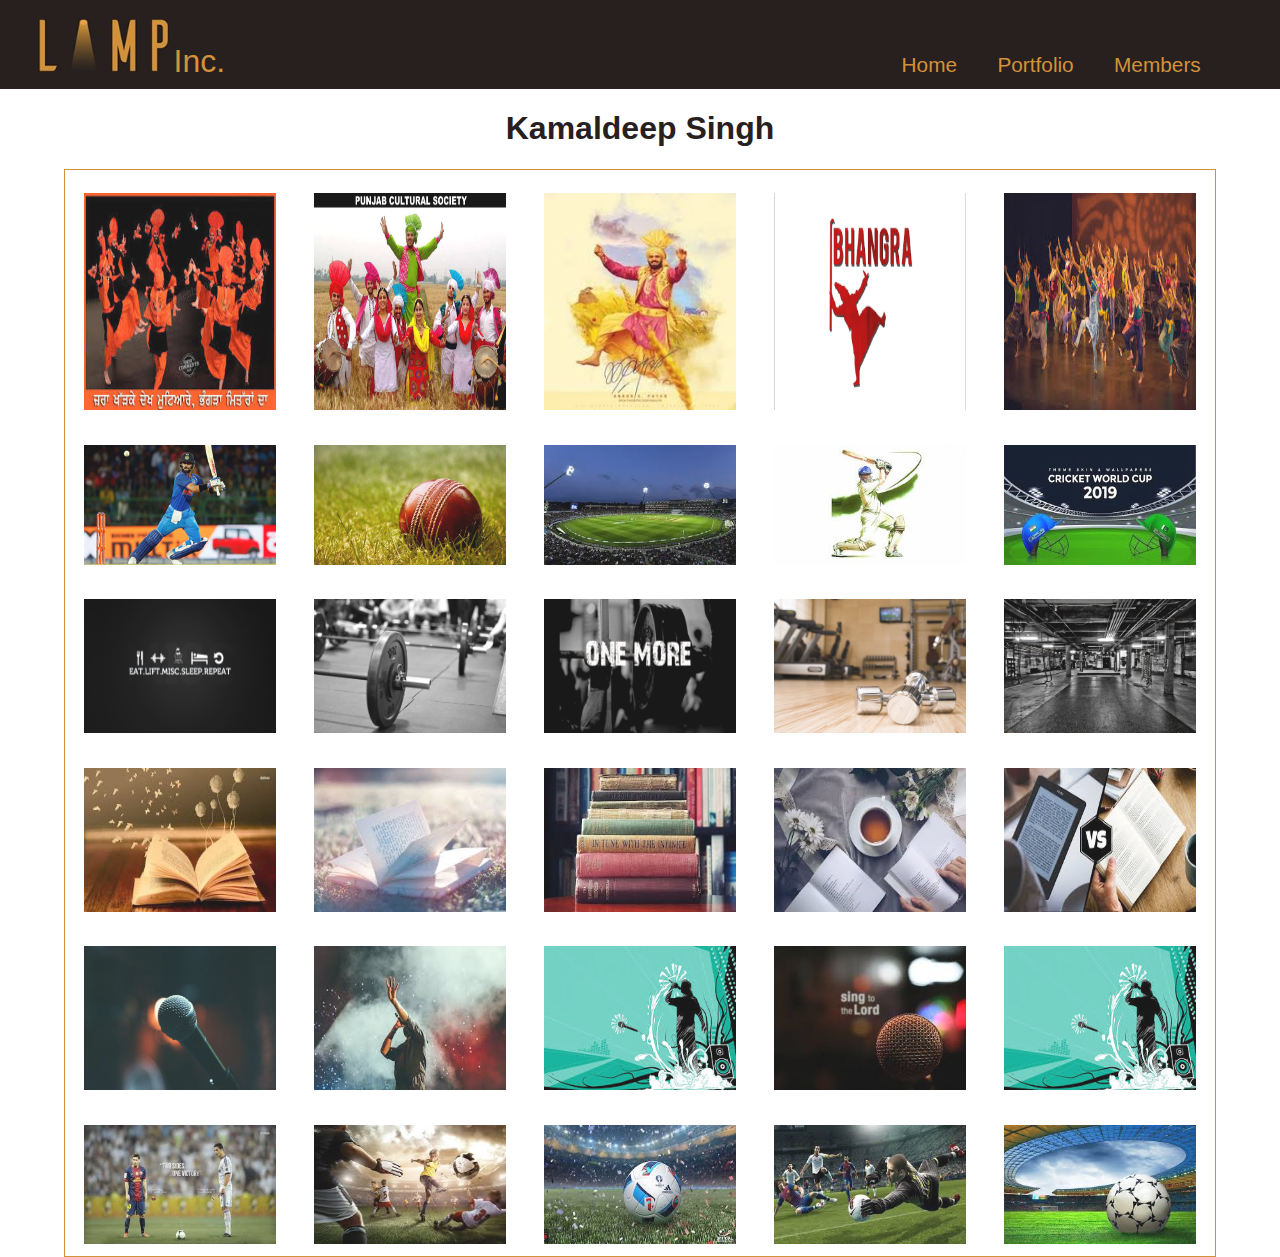
<file: singhgallery.html>
<html>
    <head>
        <title>Lamp Inc. Member's Gallery Page</title>
        <link rel="stylesheet" type="text/css" href="gallery_style.css">
        <script src="gallery_script.js"></script>
        <meta charset="UTF-8">
        <meta name="description" content="Lamp Inc.">
        <meta name="keywords" content="HTML,CSS,JavaScript">
        <meta name="author" content="Kamaldeep Singh">
        <meta name="viewport" content="width=device-width, initial-scale=1.0">
    </head>

    <body>

        <!--Header Section-->
        <header class="header">

            <div class="logo-navbar">
                <!--Logo Comes here-->
                <br>
                <span class="logo-image-span">
                    <a href="index.html"><img class="logo-image" src="Images/Members/Logo2.jpg"></a>
                </span>
                <text><font size = "6" style="color: #d2923a;">Inc.</font></text>

                <span class = "nav-bar">      
                    <span class="navigation"><a href="index.html" class="navbar-home">Home</a></span>
                    <span class="navigation"><a href="singhportfolio.html" class="navbar-services">Portfolio</a></span>
                    <span class="navigation"><a href="members.html" class="navbar-members">Members</a></span>
                </span>
            </div>
            
        </header>
        <h1 align="center" style="color:#28201e;">Kamaldeep Singh</h1>
        
        <div class="hobby-images">

            <img src="Images/Singh/Gallery/Bhangra1.jpg" alt="Bhangra" title="Bhangra">
            <img src="Images/Singh/Gallery/Bhangra2.jpg" alt="Bhangra" title="Bhangra">
            <img src="Images/Singh/Gallery/Bhangra3.jpg" alt="Bhangra" title="Bhangra">
            <img src="Images/Singh/Gallery/Bhangra4.png" alt="Bhangra" title="Bhangra">
            <img src="Images/Singh/Gallery/Bhangra5.jpg" alt="Bhangra" title="Bhangra">

            <img src="Images/Singh/Gallery/Cricket1.jpg" alt="Cricket" title="Cricket">
            <img src="Images/Singh/Gallery/Cricket2.jpg" alt="Cricket" title="Cricket">
            <img src="Images/Singh/Gallery/Cricket3.jpg" alt="Cricket" title="Cricket">
            <img src="Images/Singh/Gallery/Cricket4.jpg" alt="Cricket" title="Cricket">
            <img src="Images/Singh/Gallery/Cricket5.jpg" alt="Cricket" title="Cricket">

            <img src="Images/Singh/Gallery/Gym1.jpg" alt="Gym" title="Gym">
            <img src="Images/Singh/Gallery/Gym2.jpg" alt="Gym" title="Gym">
            <img src="Images/Singh/Gallery/Gym3.jpg" alt="Gym" title="Gym">
            <img src="Images/Singh/Gallery/Gym4.jpg" alt="Gym" title="Gym">
            <img src="Images/Singh/Gallery/Gym5.jpg" alt="Gym" title="Gym">

            <img src="Images/Singh/Gallery/Reading1.jpg" alt="Reading" title="Reading">
            <img src="Images/Singh/Gallery/Reading2.jpg" alt="Reading" title="Reading">
            <img src="Images/Singh/Gallery/Reading3.jpg" alt="Reading" title="Reading">
            <img src="Images/Singh/Gallery/Reading4.jpg" alt="Reading" title="Reading">
            <img src="Images/Singh/Gallery/Reading5.jpg" alt="Reading" title="Reading">

            <img src="Images/Singh/Gallery/Singing1.jpg" alt="Singing" title="Singing">
            <img src="Images/Singh/Gallery/Singing2.jpg" alt="Singing" title="Singing">
            <img src="Images/Singh/Gallery/Singing3.jpg" alt="Singing" title="Singing">
            <img src="Images/Singh/Gallery/Singing4.jpg" alt="Singing" title="Singing">
            <img src="Images/Singh/Gallery/Singing5.jpg" alt="Singing" title="Singing">

            <img src="Images/Singh/Gallery/Soccer1.jpg" alt="Soccer" title="Soccer">
            <img src="Images/Singh/Gallery/Soccer2.jpg" alt="Soccer" title="Soccer">
            <img src="Images/Singh/Gallery/Soccer3.jpg" alt="Soccer" title="Soccer">
            <img src="Images/Singh/Gallery/Soccer4.jpg" alt="Soccer" title="Soccer">
            <img src="Images/Singh/Gallery/Soccer5.jpg" alt="Soccer" title="Soccer">
            

        </div>

    </body>

</html>
</file>
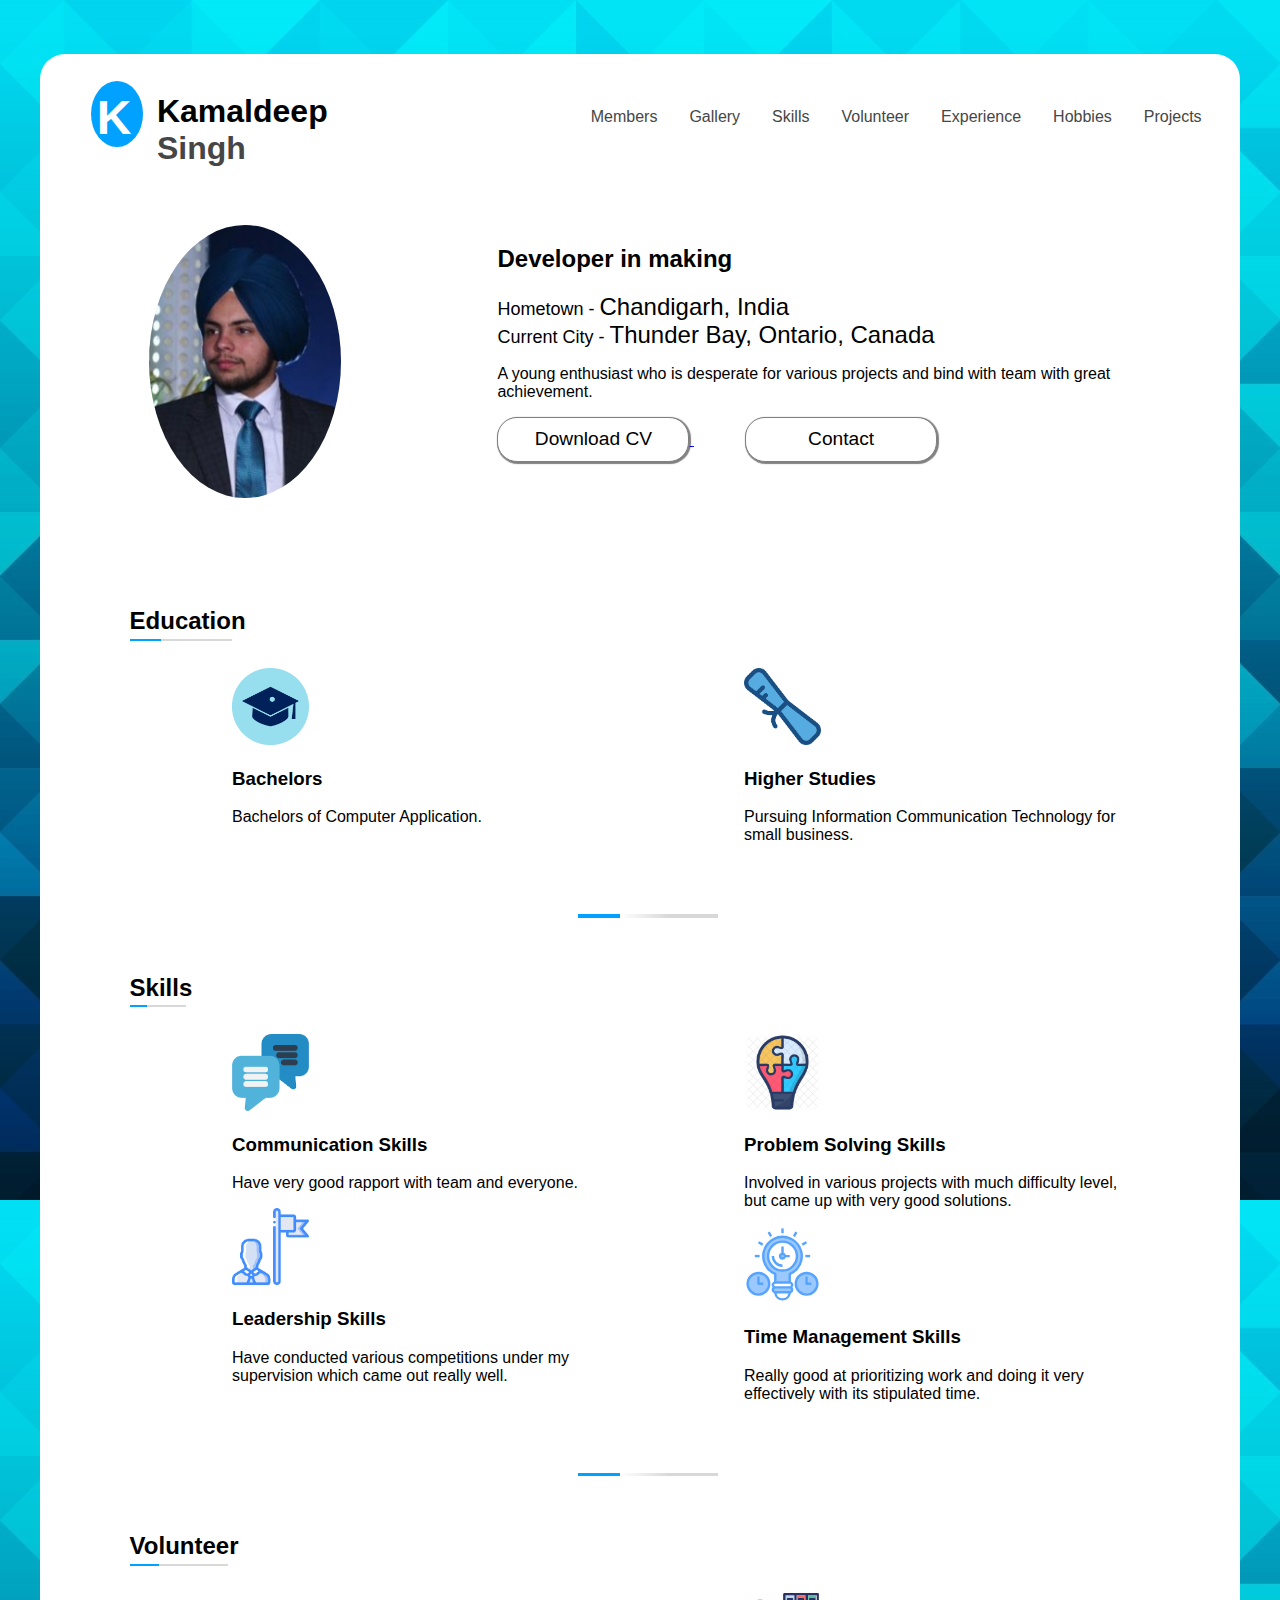
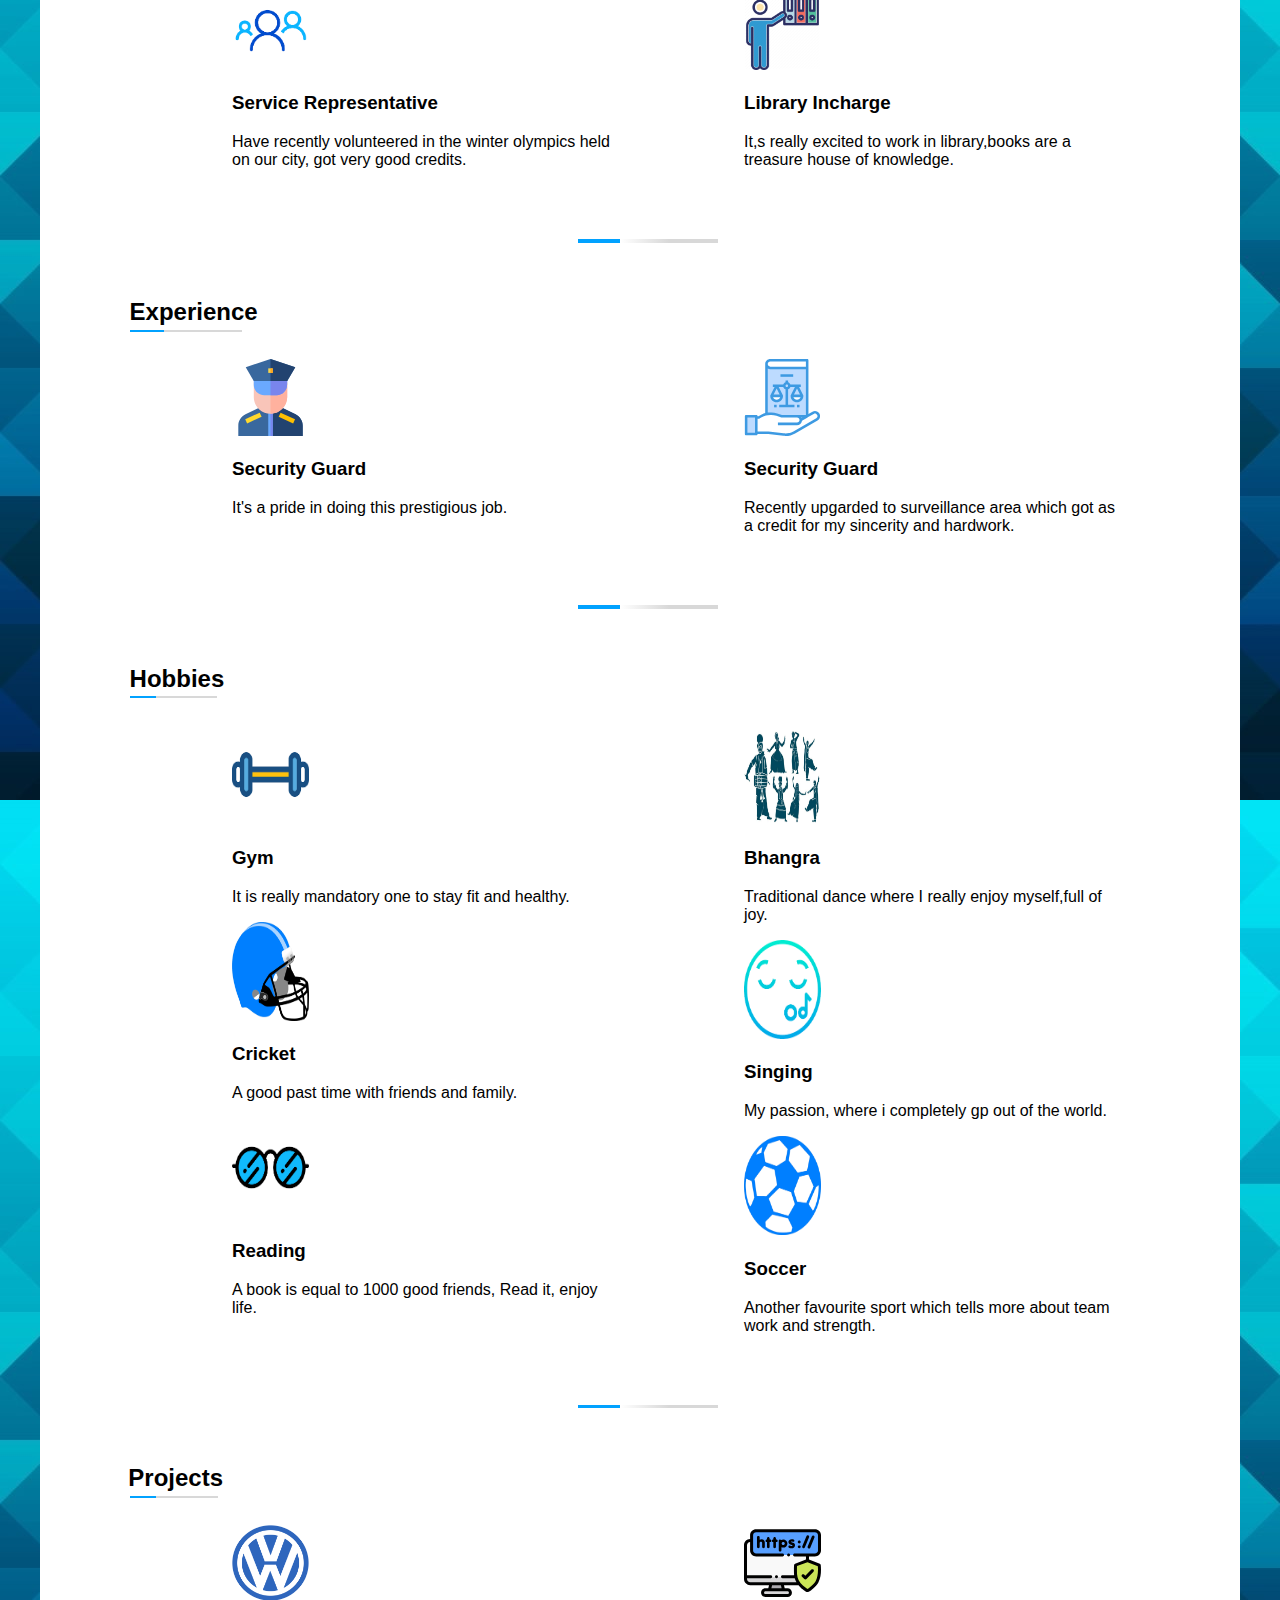
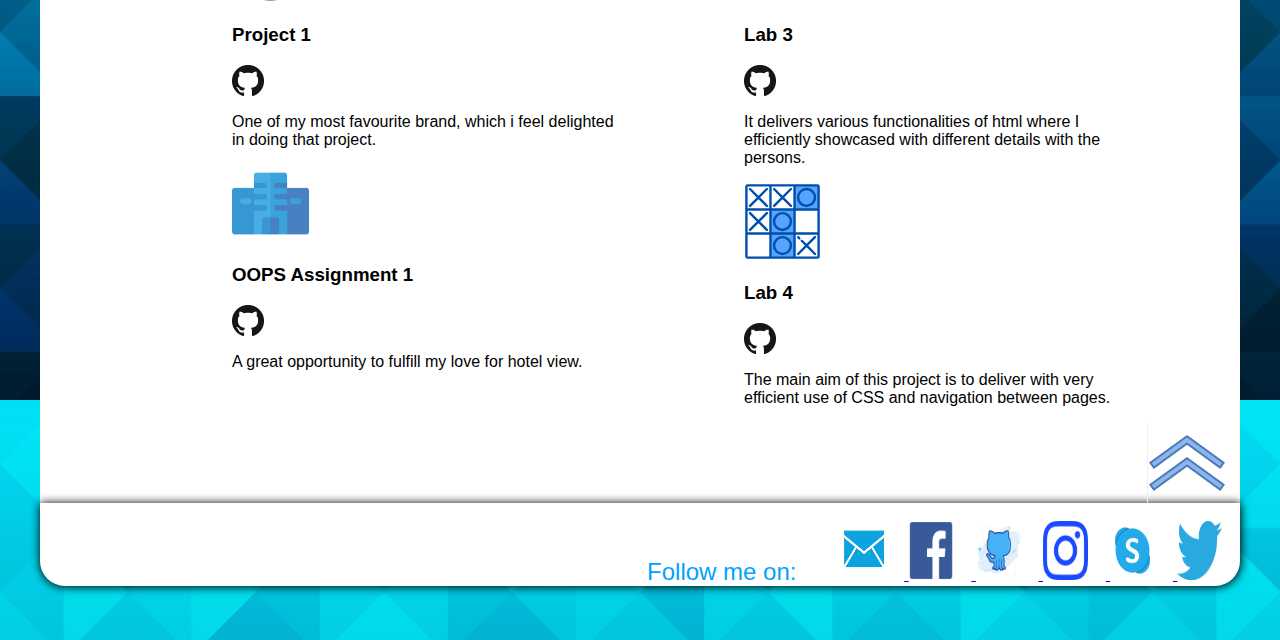
<file: singhportfolio.html>
<html>
    <head>
        <title>Member Portfolio - Kamaldeep Singh</title>
        <link rel="stylesheet" type="text/css" href="portfoliostyle.css">
        <meta charset="UTF-8">
        <meta name="description" content="Lamp Inc. Members Portfolio">
        <meta name="keywords" content="HTML,CSS,JavaScript">
        <meta name="author" content="Kamaldeep Singh">
        <meta name="viewport" content="width=device-width, initial-scale=1.0">
        <script src="portfolioscript.js"></script>
    </head>

    <body background="Images/Singh/Blue2.jpg">
        <!--Header Starts Here-->
        <header class='header'>
            <br>

            <div class="header-inside">
                <div class="circle"></div>            
                <h1 class="first-word"><b><font size="+4">K</font></b></h1>
                <h1 class="full-name">
                    <text class="fname">Kamaldeep</text>
                    <text class="lname">Singh</text>
                </h1>
                <!--These codes are for names and options link-->
                <div class='options'>
                    <a href="members.html" class="options-items">Members</a>
                    <a href="singhgallery.html" class='options-items'>Gallery</a>
                    <a href="#skills-link" class='options-items'>Skills</a>
                    <a href="#volunteer-link" class='options-items'>Volunteer</a>
                    <a href="#experience-link" class='options-items'>Experience</a>
                    <a href="#hobbies-link" class='options-items'>Hobbies</a>
                    <a href="#projects-link" class='options-items'>Projects</a>
                </div>
            </div>
            <br>
        </header>


        <!--Section Starts Here-->
        <section class='section'>
            <br><br><br>

            <!--Image -->
            <div class="section-inside">
                <div class="image-container-left">
                    <img src="Images/Singh/Kamaldeep.jpg" alt="Display Image" title="Display Image" class="myimage">
                </div>
                <div class="my-data-right">
                    <h2>Developer in making</h2>
                    <span>
                        <font size = "+1">Hometown - </font>
                        <font size = "+2">Chandigarh, India</font></span>
                    <br>
                    <span>
                        <font size = "+1">Current City - </font>
                        <font size = "+2">Thunder Bay, Ontario, Canada</font></span>
                    <p>A young enthusiast who is desperate for various projects and bind with team with great achievement.</p>
                    <a href="Resume/Kamaldeep Singh.pdf" download="Kamaldeep Singh Resume">
                        <button class='mycv'>Download CV</button>
                    </a>
                    <a href="#footer"><button class='mycontact'>Contact</button></a>
                </div>
            </div>

            <br><br><br><br><br>

            <!--Education-->

            <h2 id="education-link">Education</h2>
            <span class="education-underline"></span>

                <div class="education-background">

                    <div class="education-background1">
                        <img class="icon-degree" src="Images/Singh/Degree Svg1.png">
                        &nbsp;&nbsp;
                        <h3>Bachelors</h3>
                        <p class="para-details-study">Bachelors of Computer Application.</p>
                    </div>

                    <div class="education-background2">
                        <img class="icon-degree" src="Images/Singh/Degree Svg2.png">
                        &nbsp;&nbsp;
                        <h3>Higher Studies</h3>
                        <p class="para-details-study">Pursuing Information Communication Technology for small business.</p>
                    </div>

                </div>

            <br><br><br>
            <span class="separator1"></span>
            <br><br>

            <!--Skills-->
            <h2 id="skills-link">Skills</h2>
            <span class="skills-underline"></span>

            <div class="skills-background">

                <div class="skills-background1">

                    <img src="Images/Singh/Communication Pic.png" class="icon-skills">
                    &nbsp;&nbsp;
                    <h3>Communication Skills</h3>
                    <p class="para-details-skills">Have very good rapport with team and everyone.</p>

                    <img src="Images/Singh/Leadership Pic.png" class="icon-skills">
                    &nbsp;&nbsp;
                    <h3>Leadership Skills</h3>
                    <p class="para-details-skills">Have conducted various competitions under my supervision which came out really well.</p>
                </div>

                <div class="skills-background2">

                    <img src="Images/Singh/Problem Solving Pic.png" class="icon-skills">
                    &nbsp;&nbsp;
                    <h3>Problem Solving Skills</h3>
                    <p class="para-details-skills">Involved in various projects with much difficulty level, but came up with very good solutions.</p>

                    <img src="Images/Singh/Time Management.svg" class="icon-skills">
                    &nbsp;&nbsp;
                    <h3>Time Management Skills</h3>
                    <p class="para-details-skills">Really good at prioritizing work and doing it very effectively with its stipulated time.</p>
                </div>

            </div>

            <br><br><br>
            <span class="separator1"></span>
            <br><br>

            <!--Volunteer-->
            <h2 id="volunteer-link">Volunteer</h2>
            <span class="volunteer-underline"></span>

            <div class="volunteer-background">

                <div class="volunteer-background1">
                    
                    <img src="Images/Singh/Service Representative pic.png" class="icon-volunteer">
                    &nbsp;&nbsp;
                    <h3>Service Representative</h3>
                    <p class="para-details-volunteer">Have recently volunteered in the winter olympics held on our city, got very good credits.</p>
                    
                </div>

                <div class="volunteer-background2">

                    <img src="Images/Singh/Library Incharge pic.png" class="icon-volunteer">
                    &nbsp;&nbsp;
                    <h3>Library Incharge</h3>
                    <p class="para-details-volunteer">It,s really excited to work in library,books are a treasure house of knowledge.</p>
                    
                </div>

            </div>

            <br><br><br>
            <span class="separator1"></span>
            <br><br>

            <h2 id="experience-link">Experience</h2>
            <span class="experience-underline"></span>

            <div class="experience-background">

                <div class="experience-background1">
                    
                    <img src="Images/Singh/Security G4S.svg" class="icon-experience">
                    &nbsp;&nbsp;
                    <h3>Security Guard</h3>
                    <p class="para-details-experience">It's a pride in doing this prestigious job.</p>
                    
                </div>

                <div class="experience-background2">

                    <img src="Images/Singh/Safety Net guard.svg" class="icon-experience">
                    &nbsp;&nbsp;
                    <h3>Security Guard</h3>
                    <p class="para-details-experience">Recently upgarded to surveillance area which got as a credit for my sincerity and hardwork.</p>
                    
                </div>

            </div>

            <br><br><br>
            <span class="separator1"></span>
            <br><br>

            <h2 id="hobbies-link">Hobbies</h2>
            <span class="hobbies-underline"></span>

            <div class="hobbies-background">

                <div class="hobbies-background1">
                    
                    <img src="Images/Singh/Gym pic.png" class="icon-hobbies">
                    &nbsp;&nbsp;
                    <h3>Gym</h3>
                    <p class="para-details-hobbies">It is really mandatory one to stay fit and healthy.</p>

                    <img src="Images/Singh/Cricket pic.png" class="icon-hobbies">
                    &nbsp;&nbsp;
                    <h3>Cricket</h3>
                    <p class="para-details-hobbies">A good past time with friends and family.</p>

                    <img src="Images/Singh/Reading pic.png" class="icon-hobbies">
                    &nbsp;&nbsp;
                    <h3>Reading</h3>
                    <p class="para-details-hobbies">A book is equal to 1000 good friends, Read it, enjoy life.</p>
                    
                </div>

                <div class="hobbies-background2">

                    <img src="Images/Singh/Bhangra pic.jpg" class="icon-hobbies">
                    &nbsp;&nbsp;
                    <h3>Bhangra</h3>
                    <p class="para-details-hobbies">Traditional dance where I really enjoy myself,full of joy.</p>                    

                    <img src="Images/Singh/Sing pic.png" class="icon-hobbies">
                    &nbsp;&nbsp;
                    <h3>Singing</h3>
                    <p class="para-details-hobbies">My passion, where i completely gp out of the world.</p>

                    <img src="Images/Singh/Soccer pic.png" class="icon-hobbies">
                    &nbsp;&nbsp;
                    <h3>Soccer</h3>
                    <p class="para-details-hobbies">Another favourite sport which tells more about team work and strength.</p>
                    
                </div>

            </div>

            <br><br><br>
            <span class="separator1"></span>
            <br><br>

            <h2 id="projects-link">Projects</h2>
            <span class="projects-underline"></span>

            <div class="projects-background">

                <div class="projects-background1">
                    
                    <img src="Images/Singh/Project 1 pic volkswagen.png" class="icon-projects">
                    &nbsp;&nbsp;
                    <h3>Project 1</h3>
                    <a href="https://github.com/arsh1401/Volkswagen-survey"><img src="Images/Jenny/GitHub.png"></a>
                    <p class="para-details-projects">One of my most favourite brand, which i feel delighted in doing that project.</p>

                    <img src="Images/Singh/Hotel Assignment.png" class="icon-projects">
                    &nbsp;&nbsp;
                    <h3>OOPS Assignment 1</h3>
                    <a href="https://github.com/Sharinejoseph/Lab-4-css-class"><img src="Images/Jenny/GitHub.png"></a>
                    <p class="para-details-projects">A great opportunity to fulfill my love for hotel view.</p>
                    
                </div>

                <div class="projects-background2">

                    <img src="Images/Singh/Lab 3.svg" class="icon-projects">
                    &nbsp;&nbsp;
                    <h3>Lab 3</h3>
                    <a href="https://github.com/kamaldeepsingh1997/Lab-03"><img src="Images/Jenny/GitHub.png"></a>
                    <p class="para-details-projects">It delivers various functionalities of html where I efficiently showcased with different details with the persons.</p>                    

                    <img src="Images/Singh/Lab 4 pic.svg" class="icon-projects">
                    &nbsp;&nbsp;
                    <h3>Lab 4</h3>
                    <a href="https://github.com/kamaldeepsingh1997/Lab-03"><img src="Images/Jenny/GitHub.png"></a>
                    <p class="para-details-projects">The main aim of this project is to deliver with very efficient use of CSS and navigation between pages. </p>
                    
                </div>

            </div>


            <button onclick="topFunction()" id="myBtn" title="Go to top">
                <img src="Images/Singh/Up pic.png">
            </button>
            <br><br><br>

        </section>

        <!--Footer Starts Here-->
        <footer id='footer'>

            <br>

            <text style="color: #01a2ff; margin-right: 3vw; font-size: x-large;">Follow me on: </text>
            <a href="www.gmail.com">
                <img src="Images/Singh/Email logo.png" class="footer-logo" alt="Email" title="Email">     </a>
            <a href="www.facebook.com">
                <img src="Images/Singh/Facebook logo.png" class="footer-logo" alt="Facebook" title="Facebook">   </a>
            <a href="www.github.com">
                <img src="Images/Singh/Github logo.png" class="footer-logo" alt="GitHub" title="GitHub">     </a>
            <a href="www.instagram.com">
                <img src="Images/Singh/Instagram logo.png" class="footer-logo" alt="Instagram" title="Instagram">    </a>
            <a href="www.skype.com">
                <img src="Images/Singh/Skype logo.png" class="footer-logo" alt="Skype" title="Skype">    </a>
            <a href="www.twitter.com">
                <img src="Images/Singh/Twitter logo.png" class="footer-logo" alt="Twitter" title="Twitter">  </a>

            <br>
        </footer>

    </body>
</html>
</file>
<file: gallery_style.css>
@-ms-viewport {                  
    width: device-width;
}
* {
    box-sizing: border-box;
    font-family: Arial, Helvetica, sans-serif;
}
body, html {
    margin: 0%;
    scroll-behavior: smooth;
}
/*Header Area*/
.header {
    width: 100vw;
}
.logo-navbar {
    background: #28201e;
    border-bottom: 1vh solid #28201e;
}
/*Logo in Header */
.logo-image-span {
    margin-left: 3vw;
    margin-top: 2%;
}
.logo-image {
    height: 6vh;
}
.nav-bar {
    color: #d2923a;
    text-decoration: none;
    text-align: right;
    word-spacing: 2.7vw;
    font-size: 1.3em;
    position: relative;
    left: 52.5vw;
    display: inline-block;
}
.navigation {
    text-decoration: none;
    color: #d2923a;
}
.navigation :link {
    color: #d2923a;
    text-decoration: none;
}
.navigation :hover {
    color: #d2923a;
    text-decoration: underline;
}
.navigation :active {
    color: #d2923a;
    text-decoration: none;
}
.navigation :visited {
    color: #d2923a;
    text-decoration: none;
}

.para-intro {
    text-align: center;
    margin-top: 1%;
    margin-bottom: 3%;
    margin-left: 4%;
    margin-right: 4%;
    color: #28201e;
    font-size: 1.5em;
}

.buttons {
    display: flex;
    margin-left: 5vw;
    margin-right: 5vw;
    text-align: center;
}
.buttons button {
    width: 13.5vw;
    height: 8vh;
    font-size: 1.3em;
    justify-content: space-between;
    margin: auto;
    background: #d2923a;
    color: #28201e;
}
.buttons button:hover {
    background: #eca541;
}

.hobby-images {
    display: flex;
    margin-left: 5vw;
    margin-right: 5vw;
    border: 1px solid #d2923a;
    max-width: 90%;
    flex-wrap: wrap;
    justify-content: space-around;
    margin: auto;
}

.hobby-images img {
    width: 15vw;
    margin-top: 2%;
    margin-bottom: 1%;
    opacity: 0.9;
}

.hobby-images img:hover {
    opacity: 1;
}
</file>
<file: portfoliostyle.css>
@-ms-viewport {                  
    width: device-width;
}
* {
    box-sizing: border-box;
    font-family: Arial, Helvetica, sans-serif;
    padding: 0;
    border: 0;
}
html {
    scroll-behavior: smooth;
}

/* Header, Body Section */
.header {
    margin-top: 6vh;
    border-top-left-radius: 25px;
    border-top-right-radius: 25px;
    margin-bottom: 0vh;
}
.section {
    margin-top: -4vh;
    margin-bottom: -4vh;
}
.header, .section {
    margin-left: 2.5vw;
    margin-right: 2.5vw;
    background: white;
}
.header-inside, .section-inside {
    margin-left: 3vw;
    margin-right: 3vw;    
}
.header-inside {
    display: flex;
}

/*Word Icon*/
.circle {
    height:66px;
    width: 66px;
    border-radius: 50%;
    background: #01a2ff;
    margin-top: 1vh;
    margin-left: 1vw;
}
.first-word {
    color: white;
    margin-left: -3.6vw;
    margin-top: 2vh;
}
.full-name {
    margin-left: 2vw;
}
.lname {
    color: rgb(70, 70, 70);
}
.header-inside .options {
    display: flex;
    align-items: center;
    margin-left:15vw;
    text-decoration: none;
    margin-top: -3vh;
}
.options-items:hover {
    color: black;
}
.options-items {
    color: rgb(70, 70, 70);
    text-decoration: none;
    margin-left: 2.5vw;
}
.section-inside {
    display: flex;
    margin-left: 8.5vw;
    margin-right: 8.5vw;
}
.myimage {
    width: 15vw;
    /* height: 30vh; */
    border-radius: 50%;
}
.image-container-left {
    width: 25vw;
    margin-right: 5vw;
}
.ny-data-right {
    width: 75vw;
    position: relative;
    display: grid;
}
.mycv, .mycontact {
    width: 15vw;
    height: 5vh;
    background: white;
    border: 1px solid gray;
    box-shadow: 1px 1px 1px 1px gray;
    border-radius: 20px;
    font-size: 1.2em;
}
.mycv:hover, .mycontact:hover {
    border: 1px solid #01a2ff;
    background: #01a2ff;
    box-shadow: .5px .5px .5px 1px #01a2ff;
}
.mycontact {
    margin-left: 4vw;
}



/*Education Department */
#education-link {
    margin-left: 7vw;
}
.education-underline {
    width: 8vw;
    height: .2vh;
    display: block;
    background-image: linear-gradient(to right, #01a2ff 30%, #d8d8d8 10%);
    margin-left: 7vw;
    margin-top: -1.8vh;
}
.education-background {
    display: flex;
    width: 80vw;
    margin-top: 3vh;
    margin-left: 15vw;
}
.icon-degree {
    width: 6vw;
}
.education-background1, .education-background2 {
    width: 50vw;
    display: block;
}
.para-details-study {
    width: 30vw;
}

/*Separator*/
.separator1 {
    width: 11vw;
    height: .4vh;
    display: block;
    background-image: linear-gradient(to right, #01a2ff 30%, white 5%, #d8d8d8 65%);
    margin-left: 42vw;
}


/* Skills */
#skills-link {
    margin-left: 7vw;
}
.skills-underline {
    width: 4.4vw;
    height: .2vh;
    display: block;
    background-image: linear-gradient(to right, #01a2ff 30%, #d8d8d8 10%);
    margin-left: 7vw;
    margin-top: -1.8vh;
}
.skills-background {
    display: flex;
    width: 80vw;
    margin-top: 3vh;
    margin-left: 15vw;
}
.icon-skills {
    width: 6vw;
}
.skills-background1, .skills-background2 {
    width: 50vw;
    display: block;
}
.para-details-skills {
    width: 30vw;
}

/*Volunteer*/
#volunteer-link {
    margin-left: 7vw;
}
.volunteer-underline {
    width: 7.7vw;
    height: .2vh;
    display: block;
    background-image: linear-gradient(to right, #01a2ff 30%, #d8d8d8 10%);
    margin-left: 7vw;
    margin-top: -1.8vh;
}
.volunteer-background {
    display: flex;
    width: 80vw;
    margin-top: 3vh;
    margin-left: 15vw;
}
.volunteer-background1, .volunteer-background2 {
    width: 50vw;
    display: block;
}
.icon-volunteer {
    width: 6vw;
}
.para-details-volunteer {
    width: 30vw;
}

/* Experience */
#experience-link {
    margin-left: 7vw;
}
.experience-underline {
    width: 8.8vw;
    height: .2vh;
    display: block;
    background-image: linear-gradient(to right, #01a2ff 30%, #d8d8d8 10%);
    margin-left: 7vw;
    margin-top: -1.8vh;
}
.experience-background {
    display: flex;
    width: 80vw;
    margin-top: 3vh;
    margin-left: 15vw;
}
.experience-background1, .experience-background2 {
    width: 50vw;
    display: block;
}
.icon-experience {
    width: 6vw;
}
.para-details-experience {
    width: 30vw;
}

/* Hobbies */
#hobbies-link {
    margin-left: 7vw;
}
.hobbies-underline {
    width: 6.8vw;
    height: .2vh;
    display: block;
    background-image: linear-gradient(to right, #01a2ff 30%, #d8d8d8 10%);
    margin-left: 7vw;
    margin-top: -1.8vh;
}
.hobbies-background {
    display: flex;
    width: 80vw;
    margin-top: 3vh;
    margin-left: 15vw;
}
.hobbies-background1, .hobbies-background2 {
    width: 50vw;
    display: block;
}
.icon-hobbies {
    width: 6vw;
    height: 11vh;
}
.para-details-hobbies {
    width: 30vw;
}
/*Projects*/
#projects-link {
    margin-left: 6.9vw;
}
.projects-underline {
    width: 6.9vw;
    height: .2vh;
    display: block;
    background-image: linear-gradient(to right, #01a2ff 30%, #d8d8d8 10%);
    margin-left: 7vw;
    margin-top: -1.8vh;
}
.projects-background {
    display: flex;
    width: 80vw;
    margin-top: 3vh;
    margin-left: 15vw;
}
.projects-background1, .projects-background2 {
    width: 50vw;
    display: block;
}
.icon-projects {
    width: 6vw;
}
.para-details-projects {
    width: 30vw;
}
#mybtn {
    width: 0.1vw;
    color: #01a2ff;
    margin-left: 86.5vw;    
}

/*Contact Details in Footer */
#footer {
    margin-top: 0vh;
    margin-bottom: 6vh;
    border-bottom-left-radius: 25px;
    border-bottom-right-radius: 25px;
    margin-left: 2.5vw;
    margin-right: 2.5vw;
    background: white ;
    box-shadow: 0.1px 0.1px 10px 0.1px black;
    text-align: right;
}
.footer-logo {
    width: 3.5vw;
    margin-right: 1.4vw;
    height: 6.5vh;
}
</file>
